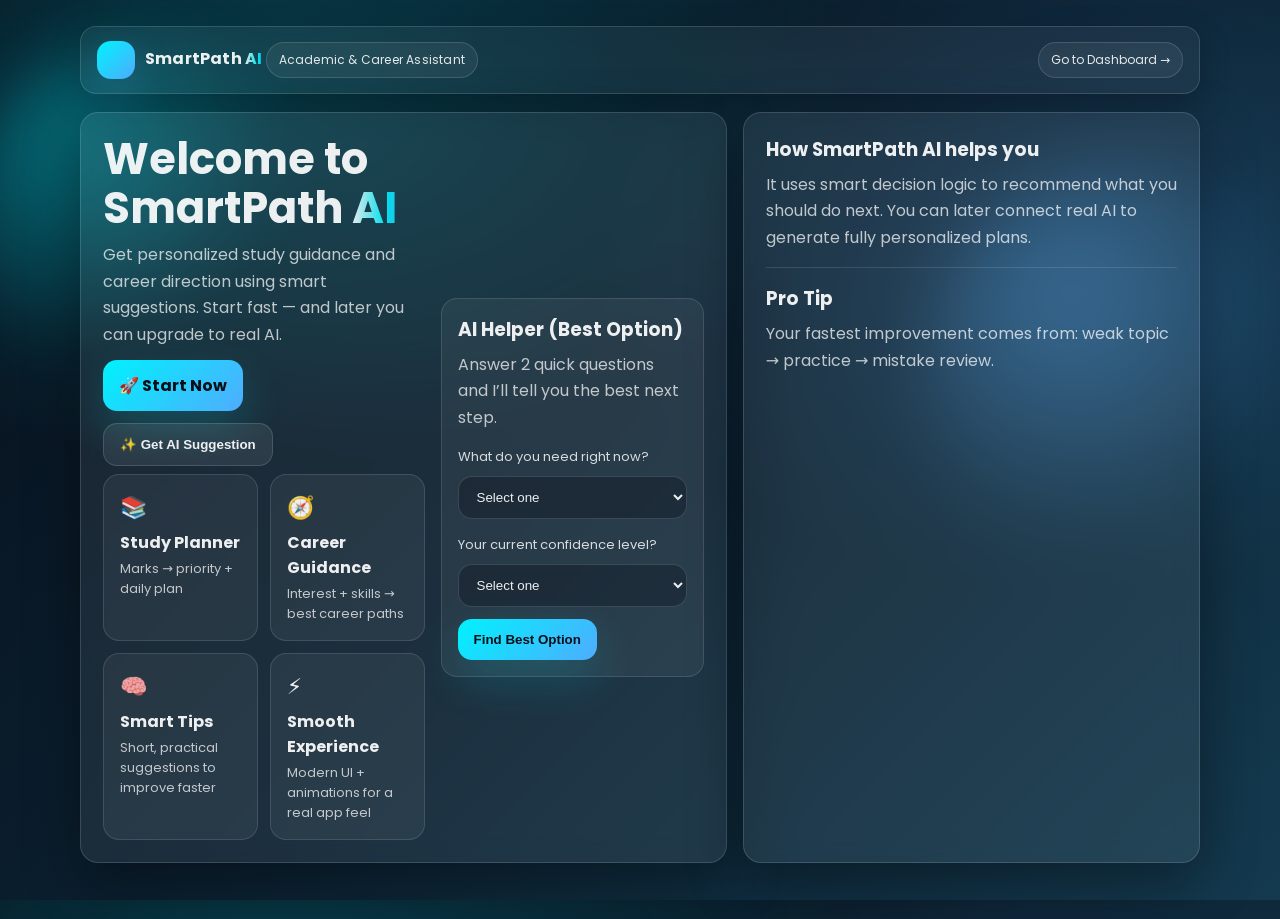
<file: index.html>
<!DOCTYPE html>
<html lang="en">
<head>
  <meta charset="UTF-8" />
  <meta name="viewport" content="width=device-width, initial-scale=1.0" />
  <title>SmartPath AI - Home</title>
  <link href="https://fonts.googleapis.com/css2?family=Poppins:wght@400;600;700&display=swap" rel="stylesheet">

  <style>
    :root{
      --bg1:#07101c;
      --bg2:#0b2030;
      --bg3:#143a4f;

      --card: rgba(255,255,255,0.07);
      --stroke: rgba(255,255,255,0.14);

      --text: rgba(255,255,255,0.92);
      --muted: rgba(255,255,255,0.72);

      --a1:#00f2fe;
      --a2:#4facfe;

      --shadow: 0 18px 55px rgba(0,0,0,0.38);
      --radius: 18px;
    }

    *{ box-sizing:border-box; }
    html, body { height:100%; }
    body{
      margin:0;
      font-family:'Poppins', system-ui, -apple-system, Segoe UI, Roboto, Arial, sans-serif;
      color: var(--text);
      background:
        radial-gradient(1100px 680px at 20% 10%, rgba(0,242,254,0.18), transparent 55%),
        radial-gradient(900px 620px at 85% 28%, rgba(79,172,254,0.16), transparent 55%),
        linear-gradient(135deg, var(--bg1), var(--bg2), var(--bg3));
      overflow-x:hidden;
    }

    .container{
      width: min(1120px, 92%);
      margin: 0 auto;
      padding: 26px 0 56px;
      position: relative;
    }

    /* Floating blobs */
    .blob{
      position:absolute;
      width: 360px; height: 360px;
      border-radius: 999px;
      filter: blur(30px);
      opacity: 0.35;
      z-index: 0;
      animation: float 7s ease-in-out infinite;
      pointer-events: none;
    }
    .blob.b1{
      left: -120px; top: 40px;
      background: radial-gradient(circle at 30% 30%, rgba(0,242,254,0.9), transparent 60%);
      animation-delay: 0s;
    }
    .blob.b2{
      right: -140px; top: 160px;
      width: 420px; height: 420px;
      background: radial-gradient(circle at 35% 35%, rgba(79,172,254,0.9), transparent 60%);
      animation-delay: 0.6s;
    }

    @keyframes float{
      0%{ transform: translate(0,0) scale(1); }
      50%{ transform: translate(14px,-18px) scale(1.03); }
      100%{ transform: translate(0,0) scale(1); }
    }

    .nav{
      position: relative;
      z-index: 1;
      display:flex;
      align-items:center;
      justify-content:space-between;
      gap:16px;
      padding: 14px 16px;
      border-radius: 16px;
      background: rgba(255,255,255,0.05);
      border: 1px solid var(--stroke);
      backdrop-filter: blur(12px);
      box-shadow: 0 10px 30px rgba(0,0,0,0.25);
      animation: fadeUp .45s ease both;
    }
    .brand{
      display:flex; align-items:center; gap:10px;
      font-weight: 700;
      letter-spacing: 0.2px;
    }
    .brand-badge{
      width: 38px; height: 38px;
      border-radius: 14px;
      background: linear-gradient(135deg, var(--a1), var(--a2));
      box-shadow: 0 16px 40px rgba(79,172,254,0.22);
    }
    .pill{
      display:inline-flex;
      align-items:center;
      gap:8px;
      padding: 8px 12px;
      border-radius: 999px;
      border: 1px solid rgba(255,255,255,0.14);
      background: rgba(255,255,255,0.06);
      color: rgba(255,255,255,0.88);
      font-size: 12px;
      text-decoration:none;
      transition: transform .18s ease, background .18s ease;
    }
    .pill:hover{ transform: translateY(-1px); background: rgba(255,255,255,0.09); }

    .grid{
      position: relative;
      z-index: 1;
      margin-top: 18px;
      display:grid;
      grid-template-columns: repeat(12, 1fr);
      gap: 16px;
    }
    .card{
      grid-column: span 12;
      background: var(--card);
      border: 1px solid var(--stroke);
      backdrop-filter: blur(12px);
      border-radius: var(--radius);
      box-shadow: var(--shadow);
      padding: 22px;
      animation: fadeUp .55s ease both;
    }

    @keyframes fadeUp{
      from{ opacity:0; transform: translateY(12px); }
      to{ opacity:1; transform: translateY(0); }
    }

    /* Hero layout */
    .hero{
      display:grid;
      grid-template-columns: 1fr;
      gap: 16px;
      align-items: center;
    }
    @media (min-width: 900px){
      .hero{ grid-template-columns: 1.1fr 0.9fr; }
      .span7{ grid-column: span 7; }
      .span5{ grid-column: span 5; }
      .span6{ grid-column: span 6; }
    }

    h1{
      margin: 0 0 10px;
      font-size: clamp(30px, 3.4vw, 46px);
      line-height: 1.12;
    }
    p{
      margin: 0 0 12px;
      color: var(--muted);
      line-height: 1.65;
    }

    /* Sliding title animation */
    .slide-in{
      display:inline-block;
      opacity:0;
      transform: translateX(-22px);
      animation: slideIn .75s ease forwards;
    }
    .slide-in.delay{ animation-delay: .15s; }
    @keyframes slideIn{
      to{ opacity:1; transform: translateX(0); }
    }

    /* Moving gradient highlight for “AI” */
    .shine{
      background: linear-gradient(90deg, rgba(255,255,255,0.9), rgba(0,242,254,0.9), rgba(79,172,254,0.9), rgba(255,255,255,0.9));
      background-size: 220% 100%;
      -webkit-background-clip: text;
      background-clip: text;
      color: transparent;
      animation: shine 3.8s ease-in-out infinite;
    }
    @keyframes shine{
      0%{ background-position: 0% 50%; }
      50%{ background-position: 100% 50%; }
      100%{ background-position: 0% 50%; }
    }

    /* Buttons */
    .row{ display:flex; gap: 12px; flex-wrap: wrap; margin-top: 10px; }
    .btn{
      appearance:none;
      border: none;
      cursor:pointer;
      padding: 13px 16px;
      border-radius: 14px;
      font-weight: 700;
      color:#071018;
      background: linear-gradient(135deg, var(--a1), var(--a2));
      box-shadow: 0 18px 45px rgba(0,242,254,0.18);
      transition: transform .18s ease, box-shadow .18s ease, filter .18s ease;
      position: relative;
      overflow:hidden;
      text-decoration:none;
      display:inline-flex;
      align-items:center;
      gap:10px;
    }
    /* shimmer sweep */
    .btn::before{
      content:"";
      position:absolute;
      top:0; left:-120%;
      width:120%;
      height:100%;
      background: linear-gradient(90deg, transparent, rgba(255,255,255,0.22), transparent);
      transform: skewX(-20deg);
      transition: left .6s ease;
    }
    .btn:hover{
      transform: translateY(-2px);
      filter: brightness(1.05);
      box-shadow: 0 26px 60px rgba(79,172,254,0.22);
    }
    .btn:hover::before{ left: 130%; }
    .btn:active{ transform: translateY(0); }

    .btn-ghost{
      background: rgba(255,255,255,0.08);
      color: rgba(255,255,255,0.92);
      border: 1px solid rgba(255,255,255,0.14);
      box-shadow: none;
    }
    .btn-ghost::before{ display:none; }
    .btn-ghost:hover{ background: rgba(255,255,255,0.12); }

    /* Feature cards */
    .feature-grid{
      display:grid;
      grid-template-columns: 1fr;
      gap: 12px;
      margin-top: 8px;
    }
    @media (min-width: 900px){
      .feature-grid{ grid-template-columns: repeat(2, 1fr); }
    }
    .feature{
      padding: 16px;
      border-radius: 16px;
      border: 1px solid rgba(255,255,255,0.12);
      background: rgba(255,255,255,0.06);
      transition: transform .2s ease, background .2s ease;
    }
    .feature:hover{ transform: translateY(-4px); background: rgba(255,255,255,0.09); }
    .feature .icon{ font-size: 22px; }
    .feature .t{ font-weight: 700; margin-top: 6px; }
    .feature .d{ font-size: 13px; color: var(--muted); margin-top: 4px; }

    /* AI helper box */
    .ai-box{
      padding: 16px;
      border-radius: 16px;
      border: 1px solid rgba(255,255,255,0.12);
      background: rgba(255,255,255,0.06);
    }
    label{ font-size: 13px; color: rgba(255,255,255,0.82); }
    select{
      width:100%;
      margin-top: 8px;
      padding: 12px 14px;
      border-radius: 14px;
      border: 1px solid rgba(255,255,255,0.14);
      background: rgba(10,16,26,0.35);
      color: var(--text);
      outline:none;
      transition: box-shadow .2s ease, border-color .2s ease;
    }
    select:focus{
      border-color: rgba(79,172,254,0.6);
      box-shadow: 0 0 0 4px rgba(79,172,254,0.18);
    }

    .best{
      margin-top: 14px;
      display:none;
      animation: pop .25s ease both;
    }
    @keyframes pop{
      from{ transform: scale(0.98); opacity: 0.75; }
      to{ transform: scale(1); opacity: 1; }
    }

    .hr{ height:1px; background: rgba(255,255,255,0.12); margin: 16px 0; }
    ul{ margin: 8px 0 0; padding-left: 18px; color: rgba(255,255,255,0.82); }
    li{ margin: 6px 0; }
  </style>
</head>

<body>
  <div class="container">
    <div class="blob b1"></div>
    <div class="blob b2"></div>

    <div class="nav">
      <div class="brand">
        <div class="brand-badge"></div>
        <div>
          SmartPath <span class="shine">AI</span>
          <div style="font-weight:400" class="pill">Academic & Career Assistant</div>
        </div>
      </div>
      <a class="pill" href="dashboard.html">Go to Dashboard →</a>
    </div>

    <div class="grid">
      <!-- HERO -->
      <div class="card span7">
        <div class="hero">
          <div>
            <h1>
              <span class="slide-in">Welcome to</span><br>
              <span class="slide-in delay">SmartPath <span class="shine">AI</span></span>
            </h1>
            <p>
              Get personalized study guidance and career direction using smart suggestions.
              Start fast — and later you can upgrade to real AI.
            </p>

            <div class="row">
              <a class="btn" href="dashboard.html">🚀 Start Now</a>
              <button class="btn btn-ghost" id="scrollToAI">✨ Get AI Suggestion</button>
            </div>

            <div class="feature-grid">
              <div class="feature">
                <div class="icon">📚</div>
                <div class="t">Study Planner</div>
                <div class="d">Marks → priority + daily plan</div>
              </div>
              <div class="feature">
                <div class="icon">🧭</div>
                <div class="t">Career Guidance</div>
                <div class="d">Interest + skills → best career paths</div>
              </div>
              <div class="feature">
                <div class="icon">🧠</div>
                <div class="t">Smart Tips</div>
                <div class="d">Short, practical suggestions to improve faster</div>
              </div>
              <div class="feature">
                <div class="icon">⚡</div>
                <div class="t">Smooth Experience</div>
                <div class="d">Modern UI + animations for a real app feel</div>
              </div>
            </div>
          </div>

          <div class="ai-box" id="aiHelper">
            <h3 style="margin:0 0 8px;">AI Helper (Best Option)</h3>
            <p style="margin:0 0 12px;">
              Answer 2 quick questions and I’ll tell you the best next step.
            </p>

            <div>
              <label>What do you need right now?</label>
              <select id="goal">
                <option value="" selected disabled>Select one</option>
                <option value="marks">I want to improve my marks</option>
                <option value="career">I’m confused about my career</option>
                <option value="both">Both study + career</option>
              </select>
            </div>

            <div style="margin-top:12px;">
              <label>Your current confidence level?</label>
              <select id="confidence">
                <option value="" selected disabled>Select one</option>
                <option value="low">Low (I’m struggling)</option>
                <option value="mid">Medium (okay but not best)</option>
                <option value="high">High (just need direction)</option>
              </select>
            </div>

            <div class="row" style="margin-top:12px;">
              <button class="btn" id="getBest">Find Best Option</button>
            </div>

            <div class="best" id="bestBox">
              <div class="hr"></div>
              <div class="pill" id="bestTag">✅ Best Option</div>
              <h3 id="bestTitle" style="margin-top:10px;">AI Study Planner</h3>
              <p id="bestText">Based on your answers, start with the Study Planner to fix weak areas quickly.</p>
              <ul id="bestList"></ul>
              <div class="row" style="margin-top:12px;">
                <a class="btn" id="bestLink" href="dashboard.html">Go to Dashboard →</a>
              </div>
            </div>

          </div>
        </div>
      </div>

      <!-- EXTRA CARD -->
      <div class="card span5">
        <h3 style="margin:0 0 8px;">How SmartPath AI helps you</h3>
        <p>
          It uses smart decision logic to recommend what you should do next.
          You can later connect real AI to generate fully personalized plans.
        </p>
        <div class="hr"></div>
        <h3 style="margin:0 0 8px;">Pro Tip</h3>
        <p style="margin:0;">
          Your fastest improvement comes from: weak topic → practice → mistake review.
        </p>
      </div>
    </div>
  </div>

<script>
  const scrollBtn = document.getElementById("scrollToAI");
  const aiHelper = document.getElementById("aiHelper");
  scrollBtn.addEventListener("click", () => {
    aiHelper.scrollIntoView({ behavior: "smooth", block: "center" });
  });

  const goal = document.getElementById("goal");
  const confidence = document.getElementById("confidence");
  const bestBox = document.getElementById("bestBox");
  const bestTitle = document.getElementById("bestTitle");
  const bestText = document.getElementById("bestText");
  const bestList = document.getElementById("bestList");
  const bestLink = document.getElementById("bestLink");

  function renderBest({title, text, items, link}){
    bestTitle.textContent = title;
    bestText.textContent = text;
    bestList.innerHTML = items.map(x => `<li>${x}</li>`).join("");
    bestLink.href = link;
    bestLink.textContent = link.includes("study_planner") ? "Open Study Planner →"
                      : link.includes("career_ai") ? "Open Career Guidance →"
                      : "Go to Dashboard →";
    bestBox.style.display = "block";
    bestBox.classList.remove("best");
    void bestBox.offsetWidth;
    bestBox.classList.add("best");
  }

  document.getElementById("getBest").addEventListener("click", (e) => {
    e.preventDefault();
    const g = goal.value;
    const c = confidence.value;

    if (!g || !c) {
      renderBest({
        title: "Select your answers first 🙂",
        text: "Choose your goal + confidence level, then click again.",
        items: ["This helps SmartPath AI pick the best option for you."],
        link: "dashboard.html"
      });
      return;
    }

    // Best-option logic
    if (g === "marks" || (g === "both" && c !== "high")) {
      renderBest({
        title: "Best Option: AI Study Planner",
        text: "Start with the Study Planner to improve marks faster by focusing on weak areas.",
        items: [
          "Enter subject + marks",
          "Follow daily time recommendation",
          "Practice questions + review mistakes weekly"
        ],
        link: "study_planner.html"
      });
      return;
    }

    if (g === "career" || (g === "both" && c === "high")) {
      renderBest({
        title: "Best Option: AI Career Guidance",
        text: "You’re ready for direction — use Career Guidance to get top career matches and a roadmap.",
        items: [
          "Enter interest, strong subject, and skills",
          "Get ranked career paths",
          "Follow the roadmap + skills to learn next"
        ],
        link: "career_ai.html"
      });
      return;
    }

    renderBest({
      title: "Best Option: Dashboard",
      text: "Explore both tools and decide which helps you most today.",
      items: ["Try Study Planner first, then Career Guidance."],
      link: "dashboard.html"
    });
  });
</script>
</body>
</html>
</file>
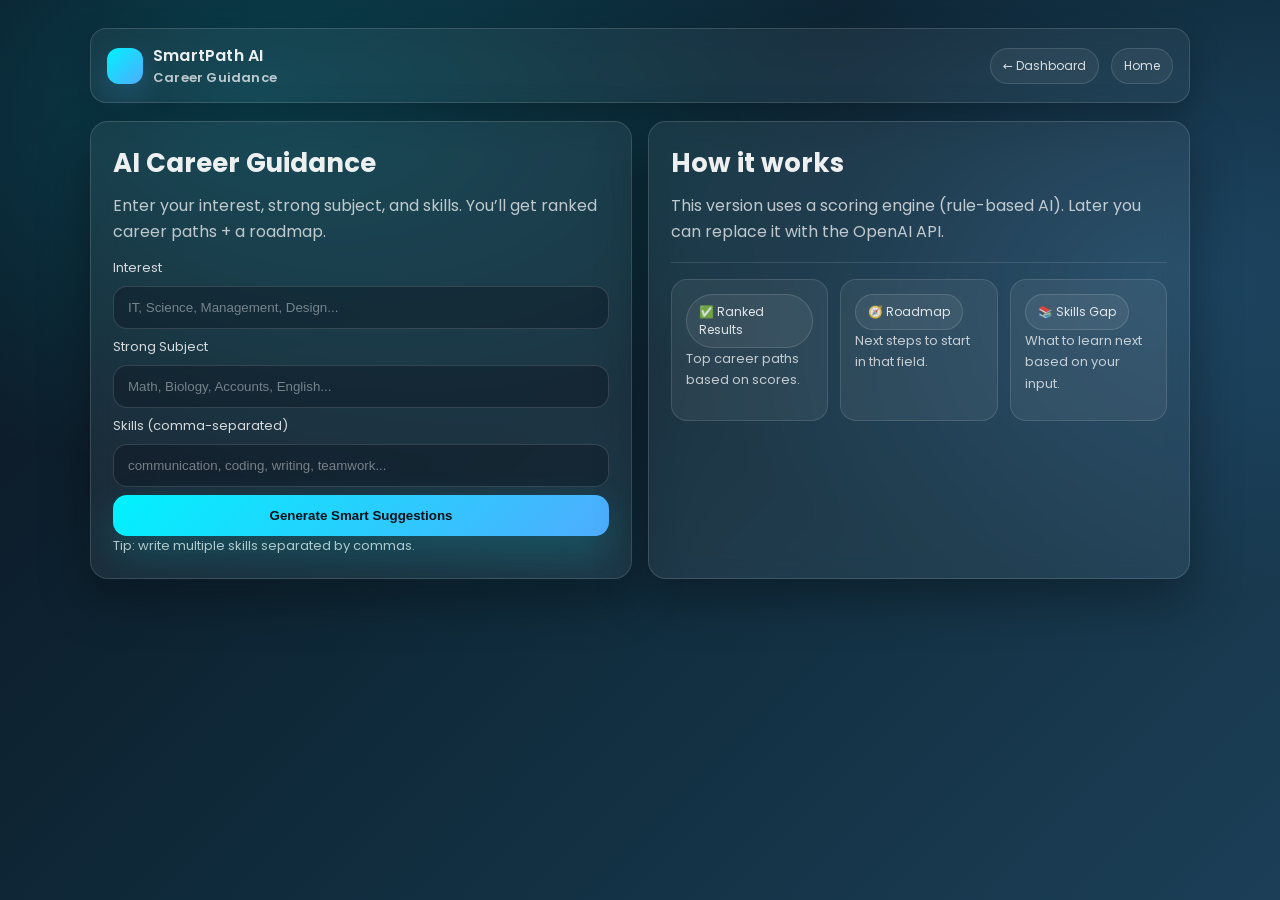
<file: career_ai.html>
<!DOCTYPE html>
<html lang="en">
<head>
  <meta charset="UTF-8" />
  <meta name="viewport" content="width=device-width, initial-scale=1.0" />
  <title>SmartPath AI - Career Guidance</title>
  <link rel="stylesheet" href="assets/css/style.css" />
  <link href="https://fonts.googleapis.com/css2?family=Poppins:wght@400;600&display=swap" rel="stylesheet">
</head>
<body>
  <div class="container">
    <div class="nav">
      <div class="brand">
        <div class="brand-badge"></div>
        <div>
          <div>SmartPath AI</div>
          <div class="small">Career Guidance</div>
        </div>
      </div>
      <div class="row">
        <a class="pill" href="dashboard.html">← Dashboard</a>
        <a class="pill" href="index.html">Home</a>
      </div>
    </div>

    <div class="grid">
      <div class="card span6">
        <h2>AI Career Guidance</h2>
        <p>Enter your interest, strong subject, and skills. You’ll get ranked career paths + a roadmap.</p>

        <form id="careerForm">
          <div class="field">
            <label>Interest</label>
            <input type="text" name="interest" placeholder="IT, Science, Management, Design..." required>
          </div>

          <div class="field">
            <label>Strong Subject</label>
            <input type="text" name="strength" placeholder="Math, Biology, Accounts, English..." required>
          </div>

          <div class="field">
            <label>Skills (comma-separated)</label>
            <input type="text" name="skill" placeholder="communication, coding, writing, teamwork..." required>
          </div>

          <div class="field">
            <button class="btn" type="submit">Generate Smart Suggestions</button>
          </div>

          <div class="small">Tip: write multiple skills separated by commas.</div>
        </form>
      </div>

      <div class="card span6">
        <h2>How it works</h2>
        <p>This version uses a scoring engine (rule-based AI). Later you can replace it with the OpenAI API.</p>
        <div class="hr"></div>
        <div class="kpi">
          <div>
            <div class="pill">✅ Ranked Results</div>
            <p class="small">Top career paths based on scores.</p>
          </div>
          <div>
            <div class="pill">🧭 Roadmap</div>
            <p class="small">Next steps to start in that field.</p>
          </div>
          <div>
            <div class="pill">📚 Skills Gap</div>
            <p class="small">What to learn next based on your input.</p>
          </div>
        </div>
      </div>

      <div id="careerResult" class="card result"></div>
    </div>
  </div>

<script>
  const normalize = (s) => (s || "").trim().toLowerCase();
  const splitSkills = (s) =>
    normalize(s)
      .split(",")
      .map(x => x.trim())
      .filter(Boolean);

  // Small keyword helpers
  const hasAny = (arr, keywords) => keywords.some(k => arr.includes(k));
  const containsAny = (text, keywords) => keywords.some(k => text.includes(k));

  function recommendCareers({interest, strength, skills}) {
    const I = normalize(interest);
    const S = normalize(strength);
    const K = skills.map(normalize);

    // Career library with scoring rules + roadmaps
    const careers = [
      {
        key: "software",
        title: "Software Developer",
        tags: ["it", "coding", "apps", "web"],
        base: 40,
        rules: [
          { when: () => containsAny(I, ["it","tech","computer","software","program"]), add: 35, why: "Strong match with your interest." },
          { when: () => containsAny(S, ["math","computer","physics","logic"]), add: 20, why: "Your strong subject supports problem-solving." },
          { when: () => hasAny(K, ["coding","programming","java","c","c++","javascript","python"]), add: 30, why: "You already have coding-related skills." },
          { when: () => hasAny(K, ["problem solving","logic","debugging"]), add: 15, why: "Great engineering mindset." }
        ],
        roadmap: [
          "Pick one track: Web (HTML/CSS/JS) or Backend (Java/Python) or Mobile.",
          "Build 2 small projects (calculator, to-do app, portfolio site).",
          "Learn Git + GitHub properly (push, pull, branches, PR).",
          "Apply for internships + contribute to open-source."
        ],
        roles: ["Frontend Developer", "Backend Developer", "Full-stack Developer"]
      },
      {
        key: "data",
        title: "Data Analyst",
        tags: ["data","it","analysis","stats"],
        base: 35,
        rules: [
          { when: () => containsAny(I, ["it","data","analytics","ai","ml","statistics"]), add: 30, why: "Matches interest in analytics/IT." },
          { when: () => containsAny(S, ["math","statistics","accounts","economics"]), add: 25, why: "Strong subject fits analytics work." },
          { when: () => hasAny(K, ["excel","power bi","tableau","sql","python"]), add: 35, why: "You already listed useful analytics tools." },
          { when: () => hasAny(K, ["critical thinking","communication","presentation"]), add: 15, why: "Analysts must explain insights clearly." }
        ],
        roadmap: [
          "Learn Excel well (formulas, pivot tables) + basics of statistics.",
          "Learn SQL (SELECT, JOIN, GROUP BY) + practice on datasets.",
          "Build 1 dashboard project (Power BI/Tableau) + 1 SQL project.",
          "Make a GitHub portfolio repo with your dashboards + reports."
        ],
        roles: ["Business/Data Analyst", "BI Analyst", "Reporting Analyst"]
      },
      {
        key: "ai",
        title: "AI / ML Engineer (Starter Path)",
        tags: ["ai","ml","it"],
        base: 25,
        rules: [
          { when: () => containsAny(I, ["ai","ml","machine learning","deep learning"]), add: 40, why: "Direct interest match." },
          { when: () => containsAny(S, ["math","statistics","physics"]), add: 25, why: "Math/stats are core for ML." },
          { when: () => hasAny(K, ["python","sql"]), add: 20, why: "Python + SQL are strong foundations." },
          { when: () => hasAny(K, ["problem solving","logic"]), add: 10, why: "Helps with ML experimentation." }
        ],
        roadmap: [
          "Learn Python fundamentals + NumPy/Pandas.",
          "Learn core ML concepts (regression, classification).",
          "Build 1 simple ML project (house price prediction / spam classifier).",
          "Share results on GitHub with a clean README and screenshots."
        ],
        roles: ["ML Intern", "Junior ML Engineer", "AI Developer"]
      },
      {
        key: "health",
        title: "Health / Biomedical Path",
        tags: ["science","biology","health"],
        base: 30,
        rules: [
          { when: () => containsAny(I, ["science","medical","health","biology"]), add: 35, why: "Strong match with your interest." },
          { when: () => containsAny(S, ["biology","chemistry","science"]), add: 30, why: "Your strong subject fits health science." },
          { when: () => hasAny(K, ["research","lab","observation"]), add: 15, why: "Helpful skills for biomedical work." }
        ],
        roadmap: [
          "Pick a target: medicine, lab tech, public health, research.",
          "Strengthen Biology + Chemistry basics with consistent practice.",
          "Do small research reading + summaries to build understanding.",
          "Seek internships/volunteer opportunities in labs/hospitals (if available)."
        ],
        roles: ["Lab Technician", "Research Assistant", "Public Health Assistant"]
      },
      {
        key: "business",
        title: "Business Analyst",
        tags: ["management","business","analysis"],
        base: 35,
        rules: [
          { when: () => containsAny(I, ["management","business","commerce","entrepreneur"]), add: 35, why: "Matches your interest area." },
          { when: () => containsAny(S, ["accounts","economics","math","management"]), add: 25, why: "Strong subject supports BA work." },
          { when: () => hasAny(K, ["communication","presentation","excel","research"]), add: 25, why: "BA needs communication + tools." }
        ],
        roadmap: [
          "Learn Excel + basic SQL (helps with reporting).",
          "Practice requirement writing + problem statements.",
          "Build 2 case studies (improve a process / analyze a small business).",
          "Create a portfolio deck + GitHub repo for case studies."
        ],
        roles: ["Business Analyst", "Product Analyst", "Operations Analyst"]
      },
      {
        key: "design",
        title: "UI/UX Designer",
        tags: ["design","creative","ui","ux"],
        base: 25,
        rules: [
          { when: () => containsAny(I, ["design","ui","ux","creative"]), add: 45, why: "Direct match with design interest." },
          { when: () => hasAny(K, ["figma","design","creativity","writing","communication"]), add: 30, why: "These skills support UX work." },
          { when: () => containsAny(S, ["english","psychology"]), add: 15, why: "Great for user understanding and communication." }
        ],
        roadmap: [
          "Learn Figma + basic UX principles (usability, hierarchy).",
          "Redesign 2 real apps (case studies with before/after).",
          "Create a portfolio (Behance / Notion / simple website).",
          "Collaborate with a developer to ship one small project."
        ],
        roles: ["UI Designer", "UX Designer", "Product Designer (Junior)"]
      }
    ];

    const scored = careers.map(c => {
      let score = c.base;
      const reasons = [];

      for (const r of c.rules) {
        if (r.when()) {
          score += r.add;
          reasons.push(`+${r.add}: ${r.why}`);
        }
      }

      // Skill gap suggestion (simple heuristic)
      const nextSkills = [];
      if (c.key === "software") {
        if (!hasAny(K, ["javascript"])) nextSkills.push("JavaScript");
        if (!hasAny(K, ["git"])) nextSkills.push("Git/GitHub");
        if (!hasAny(K, ["problem solving"])) nextSkills.push("Problem Solving");
      }
      if (c.key === "data") {
        if (!hasAny(K, ["sql"])) nextSkills.push("SQL");
        if (!hasAny(K, ["excel"])) nextSkills.push("Excel (Pivot/Charts)");
        if (!hasAny(K, ["power bi","tableau"])) nextSkills.push("Power BI / Tableau");
      }
      if (c.key === "ai") {
        if (!hasAny(K, ["python"])) nextSkills.push("Python");
        if (!containsAny(S, ["math","statistics"])) nextSkills.push("Statistics");
      }

      return { ...c, score, reasons, nextSkills };
    }).sort((a,b) => b.score - a.score);

    return scored.slice(0, 3); // top 3
  }

  function renderResult(top3, raw) {
    const [a,b,c] = top3;
    const pills = (arr) => arr.map(x => `<span class="pill">${x}</span>`).join(" ");

    return `
      <h2>Your Top Career Matches</h2>
      <p>Based on: <span class="pill">Interest: ${raw.interest}</span> <span class="pill">Strong Subject: ${raw.strength}</span> <span class="pill">Skills: ${raw.skill}</span></p>
      <div class="hr"></div>

      ${top3.map((x, idx) => `
        <div class="card" style="background: rgba(255,255,255,0.05); border: 1px solid rgba(255,255,255,0.12); box-shadow: none; margin: 14px 0;">
          <h3>${idx+1}) ${x.title} <span class="pill">Score: ${x.score}</span></h3>
          <div class="small">Related roles: ${x.roles.join(", ")}</div>

          <div class="hr"></div>
          <div class="row" style="margin-bottom:10px;">
            ${pills(x.tags)}
          </div>

          <p><strong>Why this fits you:</strong></p>
          <ul class="list">
            ${x.reasons.length ? x.reasons.map(r => `<li>${r}</li>`).join("") : `<li>General match based on your inputs.</li>`}
          </ul>

          <p style="margin-top:12px;"><strong>Roadmap (next steps):</strong></p>
          <ul class="list">
            ${x.roadmap.map(s => `<li>${s}</li>`).join("")}
          </ul>

          ${x.nextSkills.length ? `
            <p style="margin-top:12px;"><strong>Skills to learn next:</strong></p>
            <div class="row">${pills(x.nextSkills)}</div>
          ` : ``}
        </div>
      `).join("")}

      <div class="hr"></div>
      <p class="small">Want “real AI”? Replace the scoring engine with OpenAI API calls (I can give you the exact JS + backend setup).</p>
    `;
  }

  document.getElementById("careerForm").addEventListener("submit", function(e){
    e.preventDefault();
    const interest = this.interest.value;
    const strength = this.strength.value;
    const skill = this.skill.value;

    const skills = splitSkills(skill);
    const top3 = recommendCareers({interest, strength, skills});

    const resultDiv = document.getElementById("careerResult");
    resultDiv.style.display = "block";
    resultDiv.innerHTML = renderResult(top3, {interest, strength, skill});

    // Smooth scroll into result
    resultDiv.scrollIntoView({ behavior: "smooth", block: "start" });
  });
</script>
</body>
</html>
</file>
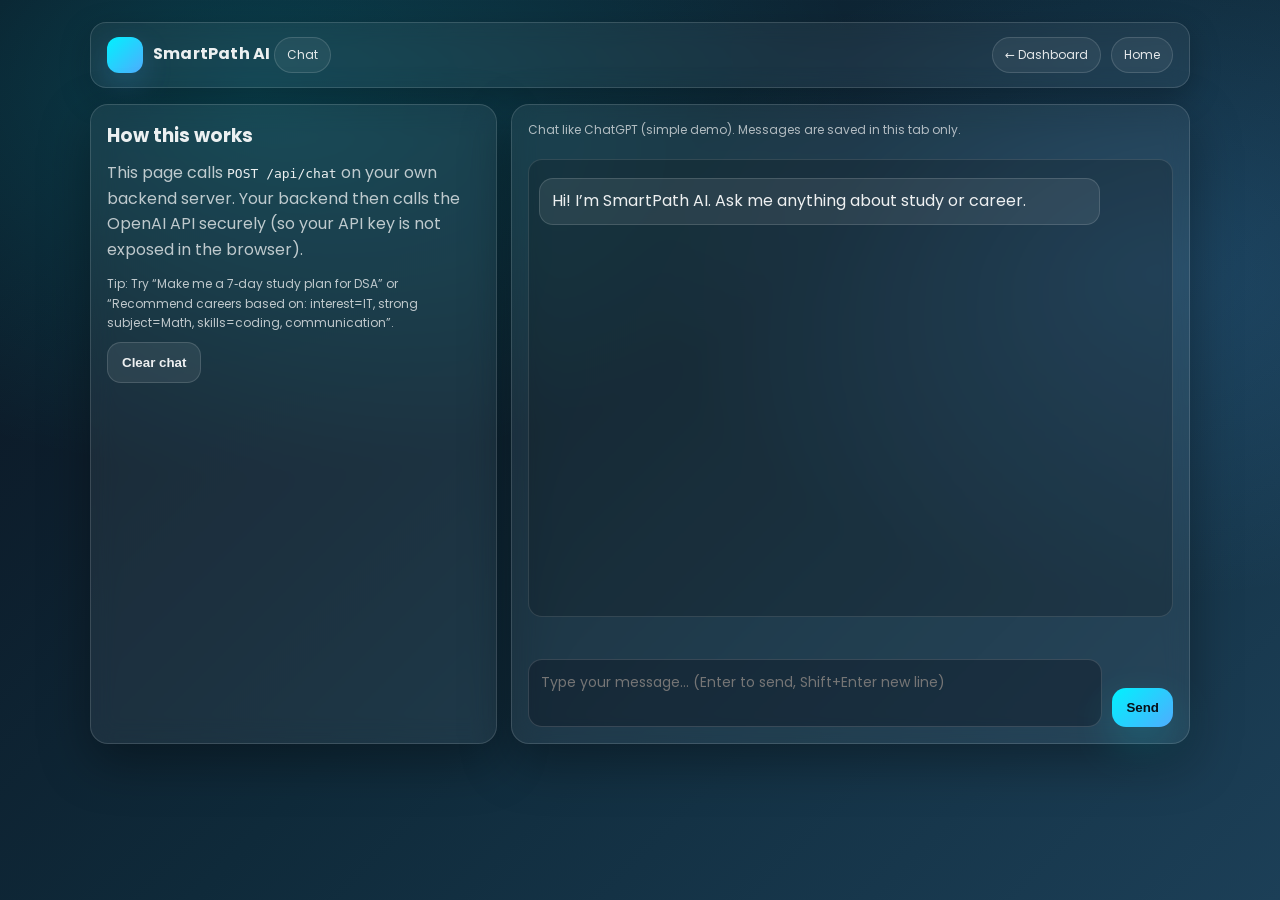
<file: chat.html>
<!DOCTYPE html>
<html lang="en">
<head>
  <meta charset="UTF-8" />
  <meta name="viewport" content="width=device-width, initial-scale=1.0" />
  <title>SmartPath AI - Chat</title>
  <link href="https://fonts.googleapis.com/css2?family=Poppins:wght@400;600;700&display=swap" rel="stylesheet">
  <style>
    :root{
      --bg1:#0b1320;
      --bg2:#0f2a3a;
      --bg3:#1c3f57;
      --card: rgba(255,255,255,0.06);
      --stroke: rgba(255,255,255,0.14);
      --text: rgba(255,255,255,0.92);
      --muted: rgba(255,255,255,0.72);
      --accent1:#00f2fe;
      --accent2:#4facfe;
      --shadow: 0 18px 50px rgba(0,0,0,0.35);
      --radius: 18px;
    }
    *{ box-sizing: border-box; }
    html,body{ height:100%; }
    body{
      margin:0;
      font-family:'Poppins', system-ui, -apple-system, Segoe UI, Roboto, Arial, sans-serif;
      color: var(--text);
      background:
        radial-gradient(1100px 700px at 20% 10%, rgba(0,242,254,0.18), transparent 55%),
        radial-gradient(900px 600px at 90% 30%, rgba(79,172,254,0.16), transparent 55%),
        linear-gradient(135deg, var(--bg1), var(--bg2), var(--bg3));
      overflow-x:hidden;
      display:flex;
      justify-content:center;
      padding: 22px;
    }
    .container{ width: min(1100px, 100%); }
    .nav{
      display:flex;
      align-items:center;
      justify-content:space-between;
      gap:16px;
      margin-bottom: 16px;
      padding: 14px 16px;
      border-radius: 16px;
      background: rgba(255,255,255,0.05);
      border: 1px solid var(--stroke);
      backdrop-filter: blur(10px);
      box-shadow: 0 10px 30px rgba(0,0,0,0.25);
    }
    .brand{
      display:flex; align-items:center; gap:10px;
      font-weight: 700;
      letter-spacing: 0.2px;
    }
    .brand-badge{
      width: 36px; height: 36px;
      border-radius: 12px;
      background: linear-gradient(135deg, var(--accent1), var(--accent2));
      box-shadow: 0 12px 30px rgba(79,172,254,0.22);
    }
    .pill{
      display:inline-flex;
      align-items:center;
      gap:8px;
      padding: 8px 12px;
      border-radius: 999px;
      border: 1px solid rgba(255,255,255,0.14);
      background: rgba(255,255,255,0.06);
      color: rgba(255,255,255,0.88);
      font-size: 12px;
      text-decoration:none;
      transition: transform .18s ease, background .18s ease;
      white-space: nowrap;
    }
    .pill:hover{ transform: translateY(-1px); background: rgba(255,255,255,0.09); }
    .card{
      background: var(--card);
      border: 1px solid var(--stroke);
      border-radius: var(--radius);
      box-shadow: var(--shadow);
      backdrop-filter: blur(12px);
      padding: 16px;
    }
    .layout{ display:grid; grid-template-columns: 1fr; gap: 14px; }
    @media (min-width: 920px){ .layout{ grid-template-columns: 0.75fr 1.25fr; } }
    .help p{ margin: 0 0 10px; color: var(--muted); line-height: 1.6; }
    .help code{ color: rgba(255,255,255,0.92); }
    .chatWrap{ display:flex; flex-direction:column; height: min(72vh, 640px); gap: 12px; }
    .messages{
      flex:1; overflow:auto; padding: 10px;
      border-radius: 14px; border: 1px solid rgba(255,255,255,0.12);
      background: rgba(0,0,0,0.18);
    }
    .msg{
      max-width: 90%;
      padding: 10px 12px;
      border-radius: 14px;
      margin: 8px 0;
      line-height: 1.55;
      white-space: pre-wrap;
      word-wrap: break-word;
    }
    .msg.user{ margin-left:auto; background: rgba(79,172,254,0.18); border: 1px solid rgba(79,172,254,0.28); }
    .msg.ai{ margin-right:auto; background: rgba(255,255,255,0.08); border: 1px solid rgba(255,255,255,0.14); }
    .meta{ font-size: 12px; color: rgba(255,255,255,0.66); margin: 0 0 8px; }
    .composer{ display:flex; gap: 10px; align-items:flex-end; }
    textarea{
      flex:1; resize:none; min-height: 44px; max-height: 140px;
      padding: 12px 12px; border-radius: 14px;
      border: 1px solid rgba(255,255,255,0.14);
      outline:none; background: rgba(10,16,26,0.35);
      color: var(--text);
      transition: border-color .2s ease, box-shadow .2s ease, background .2s ease;
      font-family: inherit; font-size: 14px;
    }
    textarea:focus{
      border-color: rgba(79,172,254,0.6);
      box-shadow: 0 0 0 4px rgba(79,172,254,0.18);
      background: rgba(10,16,26,0.5);
    }
    .btn{
      appearance:none; border: none;
      padding: 12px 14px; border-radius: 14px;
      font-weight: 700; cursor:pointer;
      color: #071018;
      background: linear-gradient(135deg, var(--accent1), var(--accent2));
      box-shadow: 0 16px 40px rgba(0,242,254,0.18);
      transition: transform .18s ease, box-shadow .18s ease, filter .18s ease;
      white-space: nowrap;
    }
    .btn:hover{ transform: translateY(-2px); filter: brightness(1.05); box-shadow: 0 22px 55px rgba(79,172,254,0.22); }
    .btn:active{ transform: translateY(0); }
    .btnGhost{
      background: rgba(255,255,255,0.08);
      color: rgba(255,255,255,0.92);
      border: 1px solid rgba(255,255,255,0.14);
      box-shadow: none;
    }
    .status{ font-size: 12px; color: rgba(255,255,255,0.72); min-height: 18px; }
  </style>
</head>
<body>
  <div class="container">
    <div class="nav">
      <div class="brand">
        <div class="brand-badge"></div>
        <div>
          SmartPath AI
          <div style="font-weight:400" class="pill">Chat</div>
        </div>
      </div>
      <div style="display:flex; gap:10px; flex-wrap:wrap;">
        <a class="pill" href="dashboard.html">← Dashboard</a>
        <a class="pill" href="index.html">Home</a>
      </div>
    </div>

    <div class="layout">
      <div class="card help">
        <h3 style="margin:0 0 10px;">How this works</h3>
        <p>
          This page calls <code>POST /api/chat</code> on your own backend server.
          Your backend then calls the OpenAI API securely (so your API key is not exposed in the browser).
        </p>
        <p class="meta" style="margin-top:12px;">
          Tip: Try “Make me a 7‑day study plan for DSA” or “Recommend careers based on: interest=IT, strong subject=Math, skills=coding, communication”.
        </p>
        <button class="btn btnGhost" id="clearBtn" type="button">Clear chat</button>
      </div>

      <div class="card chatWrap">
        <div class="meta">Chat like ChatGPT (simple demo). Messages are saved in this tab only.</div>
        <div class="messages" id="messages"></div>

        <div class="status" id="status"></div>

        <div class="composer">
          <textarea id="input" placeholder="Type your message... (Enter to send, Shift+Enter new line)"></textarea>
          <button class="btn" id="sendBtn" type="button">Send</button>
        </div>
      </div>
    </div>
  </div>

<script>
  const messagesEl = document.getElementById("messages");
  const inputEl = document.getElementById("input");
  const sendBtn = document.getElementById("sendBtn");
  const statusEl = document.getElementById("status");
  const clearBtn = document.getElementById("clearBtn");

  // Conversation in memory (kept for the request)
  const history = [
    { role: "system", content: "You are SmartPath AI, a helpful assistant for study planning and career guidance." }
  ];

  function addMsg(role, text){
    const div = document.createElement("div");
    div.className = "msg " + (role === "user" ? "user" : "ai");
    div.textContent = text;
    messagesEl.appendChild(div);
    messagesEl.scrollTop = messagesEl.scrollHeight;
  }

  function setStatus(t){ statusEl.textContent = t || ""; }

  async function send(){
    const text = inputEl.value.trim();
    if (!text) return;

    inputEl.value = "";
    addMsg("user", text);
    history.push({ role: "user", content: text });

    setStatus("Thinking...");
    sendBtn.disabled = true;

    try{
      const res = await fetch("/api/chat", {
        method: "POST",
        headers: { "Content-Type": "application/json" },
        body: JSON.stringify({ messages: history })
      });

      if (!res.ok){
        const errText = await res.text();
        throw new Error(errText || ("HTTP " + res.status));
      }

      const data = await res.json();
      const reply = (data && data.reply) ? String(data.reply) : "No reply returned.";

      addMsg("assistant", reply);
      history.push({ role: "assistant", content: reply });
      setStatus("");
    }catch(err){
      console.error(err);
      setStatus("Error: " + (err && err.message ? err.message : String(err)));
      addMsg("assistant", "Sorry — I couldn't reach the server. Make sure your backend is running and /api/chat works.");
    }finally{
      sendBtn.disabled = false;
      inputEl.focus();
    }
  }

  sendBtn.addEventListener("click", send);

  inputEl.addEventListener("keydown", (e) => {
    if (e.key === "Enter" && !e.shiftKey){
      e.preventDefault();
      send();
    }
  });

  clearBtn.addEventListener("click", () => {
    messagesEl.innerHTML = "";
    history.splice(1); // keep system
    setStatus("");
    inputEl.focus();
  });

  // Starter message
  addMsg("assistant", "Hi! I’m SmartPath AI. Ask me anything about study or career.");
</script>
</body>
</html>
</file>
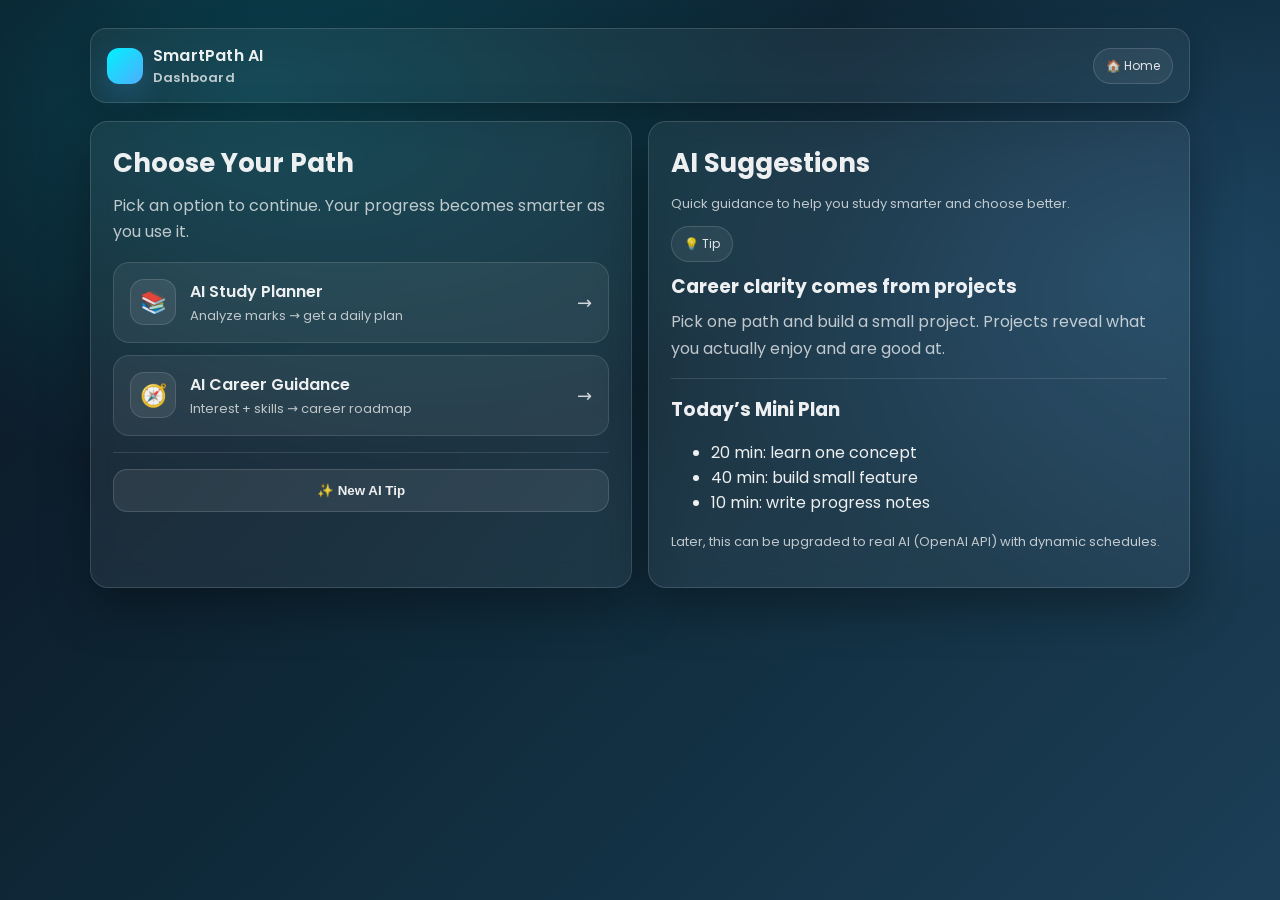
<file: dashboard.html>
<!DOCTYPE html>
<html lang="en">
<head>
  <meta charset="UTF-8">
  <meta name="viewport" content="width=device-width, initial-scale=1.0">
  <title>SmartPath AI - Dashboard</title>
  <link href="https://fonts.googleapis.com/css2?family=Poppins:wght@400;600&display=swap" rel="stylesheet">

  <style>
    :root{
      --bg1:#0b1320;
      --bg2:#0f2a3a;
      --bg3:#1c3f57;

      --card: rgba(255,255,255,0.06);
      --card2: rgba(255,255,255,0.09);
      --stroke: rgba(255,255,255,0.14);

      --text: rgba(255,255,255,0.92);
      --muted: rgba(255,255,255,0.72);

      --accent1:#00f2fe;
      --accent2:#4facfe;

      --shadow: 0 18px 50px rgba(0,0,0,0.35);
    }

    *{ box-sizing: border-box; }
    html, body{ height: 100%; }

    body{
      margin:0;
      font-family:'Poppins', system-ui, -apple-system, Segoe UI, Roboto, Arial, sans-serif;
      color: var(--text);
      background:
        radial-gradient(1100px 700px at 20% 10%, rgba(0,242,254,0.18), transparent 55%),
        radial-gradient(900px 600px at 90% 30%, rgba(79,172,254,0.16), transparent 55%),
        linear-gradient(135deg, var(--bg1), var(--bg2), var(--bg3));
      overflow-x:hidden;
    }

    .container{
      width: min(1100px, 92%);
      margin: 0 auto;
      padding: 28px 0 56px;
    }

    .nav{
      display:flex;
      align-items:center;
      justify-content:space-between;
      gap:16px;
      margin-bottom: 18px;
      padding: 14px 16px;
      border-radius: 16px;
      background: rgba(255,255,255,0.05);
      border: 1px solid var(--stroke);
      backdrop-filter: blur(10px);
      box-shadow: 0 10px 30px rgba(0,0,0,0.25);
      animation: fadeUp .35s ease both;
    }

    .brand{
      display:flex; align-items:center; gap:10px;
      font-weight: 600;
      letter-spacing: 0.2px;
    }
    .brand-badge{
      width: 36px; height: 36px;
      border-radius: 12px;
      background: linear-gradient(135deg, var(--accent1), var(--accent2));
      box-shadow: 0 12px 30px rgba(79,172,254,0.22);
    }
    .small{ font-size: 13px; color: var(--muted); }

    .pill{
      display:inline-flex;
      align-items:center;
      gap:8px;
      padding: 8px 12px;
      border-radius: 999px;
      border: 1px solid rgba(255,255,255,0.14);
      background: rgba(255,255,255,0.06);
      color: rgba(255,255,255,0.86);
      font-size: 12px;
      text-decoration:none;
      transition: transform .18s ease, background .18s ease;
    }
    .pill:hover{ transform: translateY(-1px); background: rgba(255,255,255,0.09); }

    .grid{
      display:grid;
      grid-template-columns: repeat(12, 1fr);
      gap: 16px;
    }

    .card{
      grid-column: span 12;
      background: var(--card);
      border: 1px solid var(--stroke);
      backdrop-filter: blur(12px);
      padding: 22px;
      border-radius: 18px;
      box-shadow: var(--shadow);
      transition: transform .25s ease, box-shadow .25s ease, background .25s ease, border-color .25s ease;
      animation: fadeUp .35s ease both;
    }

    h2{ margin:0 0 10px; font-size: clamp(20px, 2.2vw, 26px); }
    h3{ margin:0 0 8px; }
    p{ margin: 0 0 12px; color: var(--muted); line-height: 1.65; }
    .hr{ height:1px; background: rgba(255,255,255,0.12); margin: 16px 0; }

    .span6{ grid-column: span 12; }
    @media (min-width: 820px){ .span6{ grid-column: span 6; } }

    /* Dashboard buttons */
    .dash-actions{
      display:flex;
      flex-direction: column;
      gap: 12px;
      margin-top: 16px;
    }

    .dash-btn{
      display:flex;
      align-items:center;
      gap:14px;
      padding:16px;
      border-radius:16px;
      text-decoration:none;
      color: rgba(255,255,255,0.92);
      background: rgba(255,255,255,0.06);
      border: 1px solid rgba(255,255,255,0.12);
      transition: transform .2s ease, box-shadow .2s ease, background .2s ease;
      position: relative;
      overflow:hidden;
    }

    /* Shine effect */
    .dash-btn::before{
      content:"";
      position:absolute;
      top:0; left:-120%;
      width:120%;
      height:100%;
      background: linear-gradient(90deg, transparent, rgba(255,255,255,0.18), transparent);
      transform: skewX(-20deg);
      transition: left .6s ease;
    }

    .dash-btn:hover{
      transform: translateY(-4px);
      background: rgba(255,255,255,0.09);
      box-shadow: 0 18px 45px rgba(0,0,0,0.35);
    }
    .dash-btn:hover::before{ left:130%; }

    .dash-icon{
      width:46px;
      height:46px;
      border-radius:14px;
      display:grid;
      place-items:center;
      font-size:22px;
      background: rgba(255,255,255,0.08);
      border: 1px solid rgba(255,255,255,0.12);
    }

    .dash-title{ font-weight:600; font-size: 16px; }
    .dash-sub{ font-size:13px; color: rgba(255,255,255,0.70); margin-top:2px; }

    .dash-arrow{
      margin-left:auto;
      font-size:18px;
      opacity:0.85;
      transition: transform .2s ease;
    }
    .dash-btn:hover .dash-arrow{ transform: translateX(4px); }

    /* Button */
    .btn{
      width:100%;
      padding: 13px 16px;
      border-radius: 14px;
      font-weight: 600;
      cursor:pointer;
      border: none;
      color:#071018;
      background: linear-gradient(135deg, var(--accent1), var(--accent2));
      box-shadow: 0 16px 40px rgba(0,242,254,0.18);
      transition: transform .18s ease, box-shadow .18s ease, filter .18s ease;
    }
    .btn:hover{
      transform: translateY(-2px);
      filter: brightness(1.05);
      box-shadow: 0 22px 55px rgba(79,172,254,0.22);
    }
    .btn:active{ transform: translateY(0); }

    .btn-ghost{
      background: rgba(255,255,255,0.08);
      color: rgba(255,255,255,0.92);
      border: 1px solid rgba(255,255,255,0.14);
      box-shadow: none;
    }
    .btn-ghost:hover{ background: rgba(255,255,255,0.12); }

    /* AI Tip animation */
    .ai-tip.pop{ animation: pop .25s ease; }
    @keyframes pop{ from{ transform: scale(0.98); opacity: 0.75; } to{ transform: scale(1); opacity: 1; } }

    @keyframes fadeUp{ from{ opacity:0; transform: translateY(10px);} to{ opacity:1; transform: translateY(0);} }
  </style>
</head>

<body>
  <div class="container">

    <!-- Top Nav -->
    <div class="nav">
      <div class="brand">
        <div class="brand-badge"></div>
        <div>
          <div>SmartPath AI</div>
          <div class="small">Dashboard</div>
        </div>
      </div>
      <a class="pill" href="index.html">🏠 Home</a>
    </div>

    <div class="grid">
      <!-- Left -->
      <div class="card span6">
        <h2>Choose Your Path</h2>
        <p>Pick an option to continue. Your progress becomes smarter as you use it.</p>

        <div class="dash-actions">
          <a class="dash-btn" href="study_planner.html">
            <div class="dash-icon">📚</div>
            <div>
              <div class="dash-title">AI Study Planner</div>
              <div class="dash-sub">Analyze marks → get a daily plan</div>
            </div>
            <div class="dash-arrow">→</div>
          </a>

          <a class="dash-btn" href="career_ai.html">
            <div class="dash-icon">🧭</div>
            <div>
              <div class="dash-title">AI Career Guidance</div>
              <div class="dash-sub">Interest + skills → career roadmap</div>
            </div>
            <div class="dash-arrow">→</div>
          </a>
        </div>

        <div class="hr"></div>

        <button class="btn btn-ghost" id="shuffleTip">✨ New AI Tip</button>
      </div>

      <!-- Right -->
      <div class="card span6">
        <h2>AI Suggestions</h2>
        <p class="small">Quick guidance to help you study smarter and choose better.</p>

        <div class="ai-tip" id="aiTipBox">
          <div class="pill">💡 Tip</div>
          <h3 id="tipTitle" style="margin-top:10px;">Start with your weakest topic</h3>
          <p id="tipText">Spend 20 minutes fixing weak concepts before solving questions. This improves marks faster.</p>
        </div>

        <div class="hr"></div>

        <h3>Today’s Mini Plan</h3>
        <ul id="miniPlan">
          <li>30 min: revise one weak chapter</li>
          <li>30 min: practice 10 questions</li>
          <li>10 min: note mistakes</li>
        </ul>

        <p class="small" style="margin-top:12px;">Later, this can be upgraded to real AI (OpenAI API) with dynamic schedules.</p>
      </div>
    </div>
  </div>

  <script>
    const tips = [
      {
        title: "Start with your weakest topic",
        text: "Spend 20 minutes fixing weak concepts before solving questions. This improves marks faster.",
        plan: ["30 min: revise one weak chapter", "30 min: practice 10 questions", "10 min: note mistakes"]
      },
      {
        title: "Use active recall",
        text: "After studying, close notes and explain the topic in your own words. If you can’t, revise again.",
        plan: ["20 min: study concept", "15 min: explain without notes", "25 min: practice questions"]
      },
      {
        title: "Consistency beats long hours",
        text: "1 hour daily beats 6 hours one day. Make a small daily target and stick to it.",
        plan: ["25 min: topic A", "25 min: questions", "10 min: quick revision"]
      },
      {
        title: "Career clarity comes from projects",
        text: "Pick one path and build a small project. Projects reveal what you actually enjoy and are good at.",
        plan: ["20 min: learn one concept", "40 min: build small feature", "10 min: write progress notes"]
      },
      {
        title: "Fix mistakes = faster improvement",
        text: "Your ‘mistake notebook’ is your shortcut. Write why you got it wrong and how to solve it next time.",
        plan: ["15 min: review mistakes", "30 min: retry incorrect questions", "15 min: revise related concept"]
      }
    ];

    function setTip(tip){
      document.getElementById("tipTitle").textContent = tip.title;
      document.getElementById("tipText").textContent = tip.text;
      const ul = document.getElementById("miniPlan");
      ul.innerHTML = tip.plan.map(x => `<li>${x}</li>`).join("");
    }

    // Load random tip
    setTip(tips[Math.floor(Math.random() * tips.length)]);

    document.getElementById("shuffleTip").addEventListener("click", () => {
      const tip = tips[Math.floor(Math.random() * tips.length)];
      const box = document.getElementById("aiTipBox");
      box.classList.remove("pop");
      void box.offsetWidth; // restart animation
      box.classList.add("pop");
      setTip(tip);
    });
  </script>
</body>
</html>
</file>
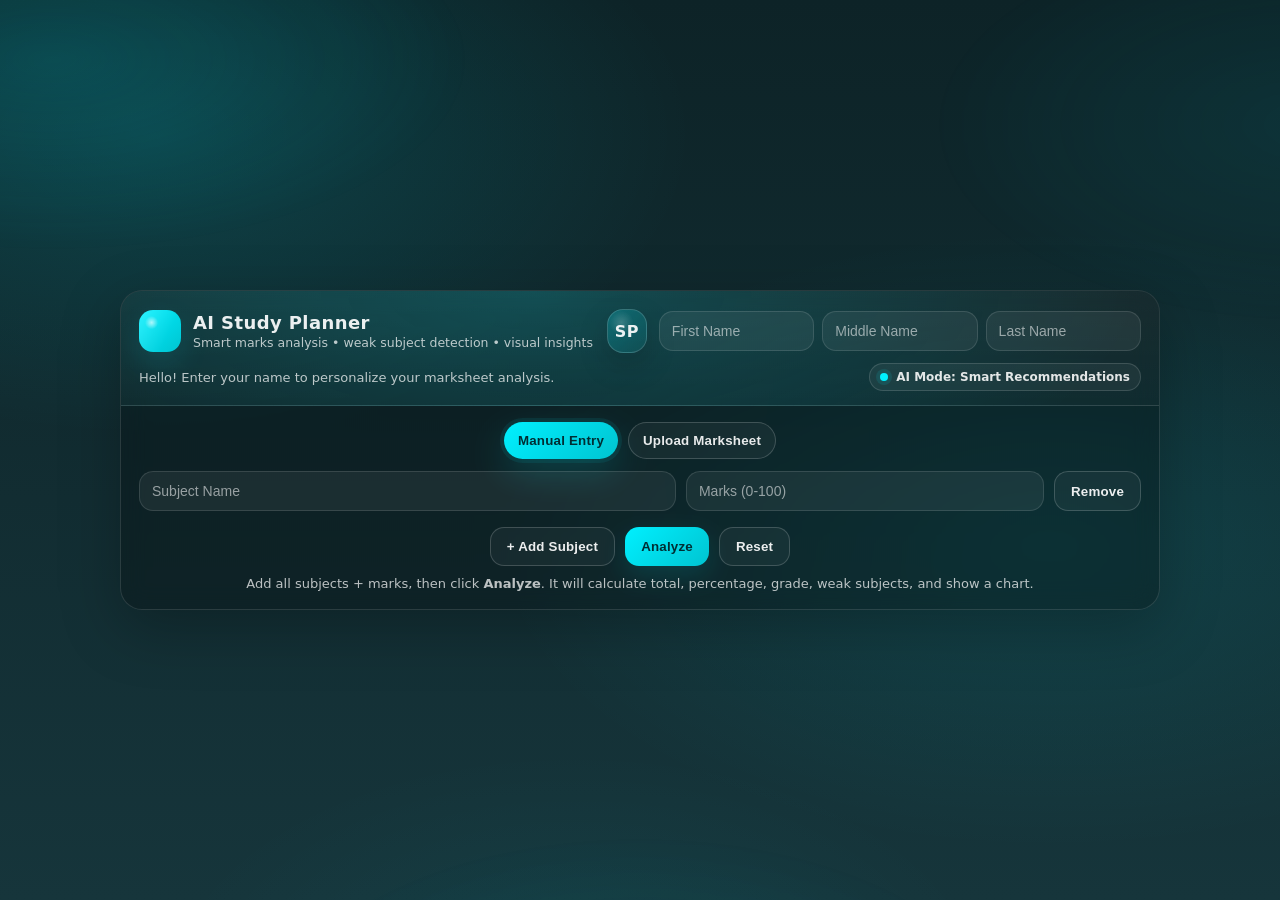
<file: study_planner.html>
<!DOCTYPE html>
<html lang="en">
<head>
  <meta charset="UTF-8" />
  <meta name="viewport" content="width=device-width, initial-scale=1.0" />
  <title>SmartPath AI - Study Planner</title>

  <style>
    :root{
      --bg0:#0d2327;
      --bg1:#16353b;
      --card: rgba(0,0,0,0.26);
      --card2: rgba(255,255,255,0.045);
      --border: rgba(255,255,255,0.12);
      --border2: rgba(255,255,255,0.18);
      --text: rgba(255,255,255,0.92);
      --muted: rgba(255,255,255,0.72);
      --accent: #00f0ff;
      --accentSoft: rgba(0,240,255,0.18);
      --accentSoft2: rgba(0,240,255,0.10);
      --shadow: 0 18px 60px rgba(0,0,0,0.25);
      --danger: rgba(255, 99, 132, 0.22);
      --warn: rgba(255, 206, 86, 0.22);
      --ok: rgba(75, 192, 192, 0.22);
    }
    *{ box-sizing:border-box; }
    html,body{ height:100%; }

    body{
      margin:0;
      font-family: system-ui, -apple-system, Segoe UI, Roboto, Arial, sans-serif;
      color: var(--text);
      background:
        radial-gradient(900px 500px at 12% 15%, rgba(0,240,255,0.14), transparent 60%),
        radial-gradient(900px 500px at 82% 60%, rgba(0,240,255,0.10), transparent 62%),
        radial-gradient(700px 400px at 45% 110%, rgba(0,240,255,0.06), transparent 60%),
        linear-gradient(180deg, var(--bg0), var(--bg1));
      display:flex;
      align-items:center;
      justify-content:center;
      padding: 24px;
      overflow-x:hidden;
    }

    /* Ambient moving glow */
    body::before{
      content:"";
      position:fixed;
      inset:-200px;
      pointer-events:none;
      background:
        radial-gradient(700px 320px at 15% 20%, rgba(0,240,255,0.12), transparent 62%),
        radial-gradient(650px 340px at 90% 25%, rgba(0,240,255,0.08), transparent 62%),
        radial-gradient(600px 320px at 50% 95%, rgba(0,240,255,0.06), transparent 68%);
      filter: blur(2px);
      opacity:.9;
      animation: floatBg 12s ease-in-out infinite;
      z-index:-1;
    }
    @keyframes floatBg{
      0%,100%{ transform: translate3d(0,0,0) scale(1); }
      50%{ transform: translate3d(-16px, 10px, 0) scale(1.02); }
    }

    .container{ width:min(1040px, 100%); }

    .shell{
      background: var(--card);
      border: 1px solid var(--border);
      border-radius: 22px;
      box-shadow: var(--shadow);
      backdrop-filter: blur(12px);
      overflow:hidden;
      animation: enter 650ms cubic-bezier(.2,.9,.2,1) both;
    }
    @keyframes enter{
      from{ opacity:0; transform: translateY(10px); }
      to{ opacity:1; transform: translateY(0); }
    }

    /* Header */
    .hero{
      position:relative;
      padding: 18px 18px 14px;
      background:
        radial-gradient(1000px 400px at 40% 0%, rgba(0,240,255,0.18), transparent 60%),
        linear-gradient(180deg, rgba(255,255,255,0.05), rgba(255,255,255,0.02));
      border-bottom: 1px solid rgba(255,255,255,0.10);
    }
    .heroTop{
      display:flex;
      align-items:center;
      gap: 14px;
      justify-content: space-between;
      flex-wrap: wrap;
    }
    .brand{
      display:flex;
      align-items:center;
      gap: 12px;
      min-width: 260px;
    }
    .logoMark{
      width: 42px;
      height: 42px;
      border-radius: 14px;
      background:
        radial-gradient(12px 12px at 30% 30%, rgba(255,255,255,0.65), transparent 55%),
        linear-gradient(135deg, #00f0ff, #00c4d1);
      box-shadow: 0 12px 30px rgba(0,240,255,0.12);
      position:relative;
      overflow:hidden;
    }
    .logoMark::after{
      content:"";
      position:absolute;
      inset:-60%;
      background: linear-gradient(90deg, transparent, rgba(255,255,255,0.22), transparent);
      transform: rotate(25deg) translateX(-40%);
      animation: sheen 2.8s ease-in-out infinite;
    }
    @keyframes sheen{
      0%,100%{ transform: rotate(25deg) translateX(-60%); opacity:.7; }
      50%{ transform: rotate(25deg) translateX(60%); opacity:1; }
    }
    .brandText h1{
      margin:0;
      font-size: 18px;
      letter-spacing: .4px;
    }
    .brandText p{
      margin: 2px 0 0;
      color: var(--muted);
      font-size: 12.5px;
    }

    .profile{
      display:flex;
      align-items:center;
      gap: 12px;
      flex: 1;
      justify-content:flex-end;
      min-width: 320px;
    }

    .avatar{
      width: 44px;
      height: 44px;
      border-radius: 16px;
      border: 1px solid rgba(255,255,255,0.16);
      background:
        radial-gradient(22px 22px at 35% 30%, rgba(255,255,255,0.18), transparent 55%),
        linear-gradient(135deg, rgba(0,240,255,0.22), rgba(0,240,255,0.08));
      display:grid;
      place-items:center;
      font-weight: 900;
      letter-spacing:.6px;
      color: rgba(255,255,255,0.92);
      box-shadow: 0 12px 30px rgba(0,0,0,0.18);
      transition: transform .18s ease;
    }
    .avatar:hover{ transform: translateY(-2px); }

    .nameGrid{
      display:grid;
      grid-template-columns: 1fr 1fr 1fr;
      gap: 8px;
      width:min(560px, 100%);
    }

    .input{
      width: 100%;
      padding: 11px 12px;
      border-radius: 14px;
      border: 1px solid var(--border);
      outline: none;
      background: rgba(255,255,255,0.06);
      color: var(--text);
      font-size: 14px;
      transition: transform .18s ease, border-color .18s ease, box-shadow .18s ease;
    }
    .input::placeholder{ color: rgba(255,255,255,0.55); }
    .input:focus{
      border-color: rgba(0,240,255,0.55);
      box-shadow: 0 0 0 4px rgba(0,240,255,0.10);
      transform: translateY(-1px);
    }

    .greeting{
      margin-top: 10px;
      color: var(--muted);
      font-size: 13px;
      display:flex;
      gap:10px;
      align-items:center;
      justify-content: space-between;
      flex-wrap: wrap;
    }
    .greeting b{ color: rgba(255,255,255,0.9); }
    .chip{
      display:inline-flex;
      gap:8px;
      align-items:center;
      padding: 6px 10px;
      border-radius: 999px;
      border: 1px solid rgba(255,255,255,0.14);
      background: rgba(255,255,255,0.05);
      color: rgba(255,255,255,0.88);
      font-size: 12px;
      font-weight: 700;
    }
    .dot{
      width: 8px; height: 8px;
      border-radius: 999px;
      background: var(--accent);
      box-shadow: 0 0 0 4px rgba(0,240,255,0.10);
      animation: pulse 1.6s ease-in-out infinite;
    }
    @keyframes pulse{
      0%,100%{ transform: scale(1); opacity: .9; }
      50%{ transform: scale(1.25); opacity: 1; }
    }

    /* Body */
    .body{
      padding: 16px 18px 18px;
    }

    /* Tabs */
    .tabs{
      display:flex;
      gap: 10px;
      flex-wrap: wrap;
      justify-content:center;
      margin-bottom: 12px;
    }
    .tabBtn{
      border: 1px solid rgba(255,255,255,0.18);
      background: rgba(255,255,255,0.04);
      color: rgba(255,255,255,0.9);
      padding: 10px 14px;
      border-radius: 999px;
      cursor:pointer;
      font-weight: 800;
      letter-spacing: .2px;
      transition: transform .18s ease, box-shadow .18s ease, border-color .18s ease, background .18s ease;
    }
    .tabBtn:hover{
      transform: translateY(-2px);
      border-color: rgba(0,240,255,0.35);
      box-shadow: 0 10px 30px rgba(0,0,0,0.22);
    }
    .tabBtn.active{
      border: 0;
      color: #002e33;
      background: linear-gradient(135deg, #00f0ff, #00c4d1);
      box-shadow: 0 14px 36px rgba(0,240,255,0.16), 0 0 0 4px rgba(0,240,255,0.08);
    }

    .panel{
      display:none;
      animation: panelIn 420ms cubic-bezier(.2,.85,.2,1) both;
    }
    .panel.show{ display:block; }
    @keyframes panelIn{
      from{ opacity:0; transform: translateY(8px); }
      to{ opacity:1; transform: translateY(0); }
    }

    /* Actions + Buttons */
    .actions{
      display:flex;
      gap: 10px;
      flex-wrap: wrap;
      margin-top: 16px;
      justify-content:center;
    }
    .btn{
      position: relative;
      overflow: hidden;
      border: 1px solid var(--border2);
      background: rgba(255,255,255,0.06);
      color: var(--text);
      padding: 11px 16px;
      border-radius: 14px;
      cursor: pointer;
      font-weight: 800;
      letter-spacing: .2px;
      transition: transform .18s ease, box-shadow .18s ease, filter .18s ease, border-color .18s ease;
      user-select: none;
      -webkit-tap-highlight-color: transparent;
    }
    .btn:hover{
      transform: translateY(-2px);
      border-color: rgba(0,240,255,0.35);
      box-shadow: 0 10px 30px rgba(0,0,0,0.22);
    }
    .btn:active{
      transform: translateY(0px) scale(0.98);
      filter: brightness(0.98);
    }
    .btn-primary{
      border: 0;
      color: #002e33;
      background: linear-gradient(135deg, #00f0ff, #00c4d1);
      box-shadow: 0 10px 26px rgba(0,240,255,0.12);
    }
    .btn-primary:hover{
      box-shadow: 0 14px 36px rgba(0,240,255,0.18), 0 0 0 4px rgba(0,240,255,0.08);
    }
    .btn-ghost{ background: rgba(255,255,255,0.04); }

    .ripple{
      position: absolute;
      border-radius: 999px;
      transform: scale(0);
      animation: ripple 520ms ease-out;
      background: rgba(255,255,255,0.35);
      pointer-events: none;
      mix-blend-mode: overlay;
    }
    @keyframes ripple{
      to { transform: scale(3.2); opacity: 0; }
    }

    .note{
      margin-top: 10px;
      text-align:center;
      color: var(--muted);
      font-size: 13px;
      opacity: 0;
      transform: translateY(6px);
      animation: fadeIn 600ms ease forwards;
      animation-delay: 120ms;
    }
    @keyframes fadeIn{
      to { opacity: 1; transform: translateY(0); }
    }

    /* Manual entry rows */
    .row{
      display: grid;
      grid-template-columns: 1.2fr 0.8fr auto;
      gap: 10px;
      margin-top: 12px;
    }

    /* Upload dropzone */
    .dropzone{
      border: 1px dashed rgba(255,255,255,0.22);
      background: rgba(255,255,255,0.035);
      border-radius: 18px;
      padding: 16px;
      text-align:center;
      transition: transform .18s ease, border-color .18s ease, box-shadow .18s ease, background .18s ease;
    }
    .dropzone:hover{
      transform: translateY(-2px);
      border-color: rgba(0,240,255,0.38);
      box-shadow: 0 14px 36px rgba(0,0,0,0.18);
    }
    .dropzone.drag{
      border-color: rgba(0,240,255,0.62);
      background: rgba(0,240,255,0.08);
    }
    .dzTitle{
      font-weight: 900;
      letter-spacing:.3px;
      margin: 0 0 6px;
    }
    .dzSub{
      margin: 0;
      color: var(--muted);
      font-size: 13px;
    }
    .hintRow{
      margin-top: 10px;
      display:flex;
      gap: 10px;
      justify-content:center;
      flex-wrap: wrap;
    }
    .mini{
      font-size: 12px;
      color: var(--muted);
    }

    /* Result area */
    .result{
      margin-top: 18px;
      display:none;
      border: 1px solid rgba(255,255,255,0.12);
      background: rgba(0,0,0,0.18);
      border-radius: 18px;
      padding: 16px;
    }
    .result.show{
      display:block;
      animation: reveal 520ms cubic-bezier(.2,.85,.2,1) both;
    }
    @keyframes reveal{
      from { opacity: 0; transform: translateY(10px); }
      to { opacity: 1; transform: translateY(0); }
    }

    .summaryGrid{
      display:grid;
      grid-template-columns: repeat(4, minmax(0,1fr));
      gap: 10px;
      margin-top: 12px;
    }
    .stat{
      border: 1px solid var(--border);
      border-radius: 16px;
      padding: 12px;
      background: var(--card2);
      transition: transform .18s ease, border-color .18s ease;
    }
    .stat:hover{
      transform: translateY(-2px);
      border-color: rgba(0,240,255,0.22);
    }
    .stat .k{ font-size: 12px; color: var(--muted); }
    .stat .v{ font-size: 18px; font-weight: 950; margin-top: 2px; }

    .pill{
      display:inline-block;
      padding: 4px 10px;
      border-radius: 999px;
      font-size: 12px;
      border: 1px solid rgba(255,255,255,0.14);
      background: rgba(255,255,255,0.06);
      color: var(--text);
      font-weight: 900;
      white-space: nowrap;
    }
    .pill.high{ background: var(--danger); }
    .pill.med{  background: var(--warn); }
    .pill.low{  background: var(--ok); }

    table{
      width: 100%;
      border-collapse: collapse;
      margin-top: 12px;
      overflow:hidden;
      border-radius: 16px;
      border: 1px solid rgba(255,255,255,0.12);
      background: rgba(255,255,255,0.03);
    }
    th, td{
      padding: 10px 10px;
      border-bottom: 1px solid rgba(255,255,255,0.10);
      text-align:left;
      vertical-align: top;
      font-size: 14px;
    }
    th{
      font-size: 12px;
      color: var(--muted);
      text-transform: uppercase;
      letter-spacing: 0.06em;
      background: rgba(255,255,255,0.04);
    }
    tr:last-child td{ border-bottom: 0; }

    .twoCols{
      display:grid;
      grid-template-columns: 1fr 1fr;
      gap: 12px;
      margin-top: 14px;
    }
    .box{
      border: 1px solid rgba(255,255,255,0.12);
      border-radius: 16px;
      padding: 12px;
      background: rgba(255,255,255,0.04);
      transition: transform .18s ease, border-color .18s ease;
    }
    .box:hover{
      transform: translateY(-2px);
      border-color: rgba(0,240,255,0.22);
    }
    .box p{ margin: 8px 0 0 0; color: var(--muted); }
    ul{ margin: 8px 0 0 18px; color: var(--muted); }

    .divider{
      height: 1px;
      background: rgba(255,255,255,0.12);
      margin: 16px 0;
    }

    .chartWrap{
      margin-top: 12px;
      border: 1px solid rgba(255,255,255,0.12);
      border-radius: 16px;
      padding: 12px;
      background: rgba(255,255,255,0.04);
    }
    canvas{ width: 100%; display:block; }

    .footerNote{
      margin-top: 14px;
      text-align:center;
      font-size: 12px;
      color: rgba(255,255,255,0.62);
    }

    @media (max-width: 980px){
      .nameGrid{ grid-template-columns: 1fr; }
      .profile{ justify-content: flex-start; min-width: 100%; }
      .brand{ min-width: 100%; }
      .heroTop{ gap: 12px; }
    }
    @media (max-width: 860px){
      .summaryGrid{ grid-template-columns: repeat(2, minmax(0,1fr)); }
      .row{ grid-template-columns: 1fr; }
      .twoCols{ grid-template-columns: 1fr; }
    }
  </style>
</head>

<body>
  <div class="container">
    <div class="shell">
      <!-- HERO / PROFILE -->
      <div class="hero">
        <div class="heroTop">
          <div class="brand">
            <div class="logoMark" aria-hidden="true"></div>
            <div class="brandText">
              <h1>AI Study Planner</h1>
              <p>Smart marks analysis • weak subject detection • visual insights</p>
            </div>
          </div>

          <div class="profile">
            <div class="avatar" id="avatar">SP</div>
            <div class="nameGrid">
              <input class="input" id="firstName" placeholder="First Name" autocomplete="given-name" />
              <input class="input" id="middleName" placeholder="Middle Name" autocomplete="additional-name" />
              <input class="input" id="lastName" placeholder="Last Name" autocomplete="family-name" />
            </div>
          </div>
        </div>

        <div class="greeting">
          <div id="greetText">Hello! Enter your name to personalize your marksheet analysis.</div>
          <div class="chip"><span class="dot"></span><span>AI Mode: Smart Recommendations</span></div>
        </div>
      </div>

      <!-- BODY -->
      <div class="body">
        <!-- Tabs -->
        <div class="tabs">
          <button class="tabBtn active" type="button" data-tab="manual">Manual Entry</button>
          <button class="tabBtn" type="button" data-tab="upload">Upload Marksheet</button>
        </div>

        <!-- MANUAL PANEL -->
        <div id="panel-manual" class="panel show">
          <form id="plannerForm">
            <div id="subjectsWrap"></div>

            <div class="actions">
              <button type="button" id="addSubjectBtn" class="btn btn-ghost">+ Add Subject</button>
              <button type="submit" class="btn btn-primary">Analyze</button>
              <button type="button" id="resetBtn" class="btn btn-ghost">Reset</button>
            </div>

            <div class="note">
              Add all subjects + marks, then click <b>Analyze</b>. It will calculate total, percentage, grade, weak subjects, and show a chart.
            </div>
          </form>

          <div id="result" class="result"></div>
        </div>

        <!-- UPLOAD PANEL -->
        <div id="panel-upload" class="panel">
          <div class="dropzone" id="dropzone">
            <p class="dzTitle">Upload your Marksheet (CSV / JSON)</p>
            <p class="dzSub">Drag & drop a file here, or choose a file. Then we auto-fill subjects and run AI analysis.</p>

            <div class="hintRow" style="margin-top:12px;">
              <input id="fileInput" type="file" class="input" style="max-width:520px;" accept=".csv,.json,text/csv,application/json" />
            </div>

            <div class="hintRow" style="margin-top:12px;">
              <button type="button" id="useSampleBtn" class="btn btn-ghost">Download Sample CSV</button>
              <button type="button" id="analyzeUploadedBtn" class="btn btn-primary">Analyze Uploaded File</button>
            </div>

            <p class="mini" style="margin-top:10px;">
              CSV example: <b>Subject,Marks</b> (header optional). JSON example: <b>[{"subject":"Math","marks":78}]</b>
            </p>
          </div>

          <div class="footerNote">
            Tip: After upload, switch to “Manual Entry” to edit subjects before analyzing again.
          </div>
        </div>
      </div>
    </div>
  </div>

  <script>
    // =========================
    // Button Ripple
    // =========================
    function addRipple(e){
      const btn = e.currentTarget;
      const rect = btn.getBoundingClientRect();
      const ripple = document.createElement("span");
      ripple.className = "ripple";
      const size = Math.max(rect.width, rect.height);
      ripple.style.width = ripple.style.height = size + "px";
      ripple.style.left = (e.clientX - rect.left - size/2) + "px";
      ripple.style.top  = (e.clientY - rect.top  - size/2) + "px";
      btn.appendChild(ripple);
      ripple.addEventListener("animationend", () => ripple.remove());
    }
    function enableRipples(){
      document.querySelectorAll(".btn").forEach(b => {
        b.removeEventListener("click", addRipple);
        b.addEventListener("click", addRipple);
      });
    }

    // =========================
    // Small helpers
    // =========================
    function clamp(n, min, max) { return Math.max(min, Math.min(max, n)); }
    function escapeHtml(str) {
      return String(str)
        .replaceAll("&", "&amp;")
        .replaceAll("<", "&lt;")
        .replaceAll(">", "&gt;")
        .replaceAll('"', "&quot;")
        .replaceAll("'", "&#039;");
    }
    function safeInt(x, fallback=0){
      const n = parseInt(String(x).trim(), 10);
      return Number.isFinite(n) ? n : fallback;
    }

    // =========================
    // Profile: Name + Avatar + Greeting (localStorage)
    // =========================
    const firstNameEl = document.getElementById("firstName");
    const middleNameEl = document.getElementById("middleName");
    const lastNameEl = document.getElementById("lastName");
    const avatarEl = document.getElementById("avatar");
    const greetEl = document.getElementById("greetText");

    function getFullName(){
      const f = firstNameEl.value.trim();
      const m = middleNameEl.value.trim();
      const l = lastNameEl.value.trim();
      return [f,m,l].filter(Boolean).join(" ").trim();
    }

    function initialsFromName(){
      const f = firstNameEl.value.trim();
      const l = lastNameEl.value.trim();
      const m = middleNameEl.value.trim();
      const parts = [f,m,l].filter(Boolean);
      if (!parts.length) return "SP";
      const a = parts[0]?.[0] || "";
      const b = parts.length > 1 ? (parts[parts.length-1]?.[0] || "") : (parts[0]?.[1] || "");
      return (a + b).toUpperCase() || "SP";
    }

    function updateProfileUI(){
      const name = getFullName();
      avatarEl.textContent = initialsFromName();

      if (!name) {
        greetEl.innerHTML = "Hello! Enter your name to personalize your marksheet analysis.";
        return;
      }
      greetEl.innerHTML = `Welcome, <b>${escapeHtml(name)}</b> — upload or enter marks to get your AI performance report.`;

      localStorage.setItem("sp_first", firstNameEl.value);
      localStorage.setItem("sp_middle", middleNameEl.value);
      localStorage.setItem("sp_last", lastNameEl.value);
    }

    // load saved name
    firstNameEl.value = localStorage.getItem("sp_first") || "";
    middleNameEl.value = localStorage.getItem("sp_middle") || "";
    lastNameEl.value = localStorage.getItem("sp_last") || "";
    updateProfileUI();

    [firstNameEl, middleNameEl, lastNameEl].forEach(el => {
      el.addEventListener("input", updateProfileUI);
    });

    // =========================
    // Tabs
    // =========================
    const tabBtns = [...document.querySelectorAll(".tabBtn")];
    const panelManual = document.getElementById("panel-manual");
    const panelUpload = document.getElementById("panel-upload");

    function setTab(tab){
      tabBtns.forEach(b => b.classList.toggle("active", b.dataset.tab === tab));
      panelManual.classList.toggle("show", tab === "manual");
      panelUpload.classList.toggle("show", tab === "upload");
    }
    tabBtns.forEach(b => b.addEventListener("click", () => setTab(b.dataset.tab)));

    // =========================
    // "AI-style" Engine (Rule-based)
    // =========================
    function priorityFromMarks(m) {
      if (m < 40) return { level: "High", pill: "high", label: "High Priority" };
      if (m <= 60) return { level: "Medium", pill: "med", label: "Medium Priority" };
      return { level: "Low", pill: "low", label: "Low Priority" };
    }

    function minutesPerDay(m) {
      if (m < 40) return 120;
      if (m <= 60) return 60;
      return 30;
    }

    function gradeFromPercentage(p) {
      if (p >= 90) return { grade: "A+", improve: "Outstanding. Keep consistency and practice advanced questions." };
      if (p >= 80) return { grade: "A",  improve: "Very strong. Improve speed + accuracy to reach A+." };
      if (p >= 70) return { grade: "B+", improve: "Good. Focus more on weak chapters and timed practice." };
      if (p >= 60) return { grade: "B",  improve: "Average-good. Strengthen concepts and practice daily." };
      if (p >= 50) return { grade: "C+", improve: "Needs improvement. Revise basics + solve more questions." };
      if (p >= 40) return { grade: "C",  improve: "Borderline. Make strict routine and revise fundamentals." };
      return { grade: "F", improve: "Critical. Start from basics, clear doubts, and practice every day." };
    }

    function performanceFeedback(p) {
      if (p >= 85) return "Excellent performance. Maintain strengths and polish weak areas only.";
      if (p >= 70) return "Good performance. With focused revision you can jump one grade higher.";
      if (p >= 55) return "Average performance. You need consistent practice and concept strengthening.";
      if (p >= 40) return "Below average. Prioritize weak subjects and revise fundamentals daily.";
      return "Very weak performance. Start from basics and follow a strict study schedule.";
    }

    function subjectInsight(subject, marks) {
      if (marks < 40) return `(${subject}) Build fundamentals: 25m concepts + 60m practice + 15m recap daily.`;
      if (marks <= 60) return `(${subject}) Improve score: target weak units + practice topic-wise past questions.`;
      return `(${subject}) Maintain: spaced revision + timed practice once a week.`;
    }

    function nextSteps(marks) {
      if (marks < 40) return ["Revise basics (notes + examples)", "Solve 15–25 practice questions/day", "Weekly mini-test (30 mins)"];
      if (marks <= 60) return ["Identify weak units and target them", "Solve past papers (topic-wise)", "Weekly mock test (45 mins)"];
      return ["Spaced revision (every 2–3 days)", "Timed practice sets", "Full mock every week"];
    }

    function identifyWeakSubjects(items) {
      const low = items.filter(x => x.marks < 50);
      if (items.length >= 4) {
        const sorted = [...items].sort((a,b) => a.marks - b.marks);
        const bottom2 = sorted.slice(0, 2);
        const merged = [...low, ...bottom2];
        const seen = new Set();
        return merged.filter(x => (seen.has(x.subject) ? false : (seen.add(x.subject), true)));
      }
      return low;
    }

    // =========================
    // Chart (No external library)
    // =========================
    function drawMarksChart(canvas, labels, marks) {
      const ctx = canvas.getContext("2d");
      const parentW = canvas.parentElement.clientWidth;
      canvas.width = Math.max(380, parentW);
      canvas.height = 240;

      const w = canvas.width, h = canvas.height;
      ctx.clearRect(0, 0, w, h);

      const padding = 44;
      const chartW = w - padding * 2;
      const chartH = h - padding * 2;

      // axes
      ctx.strokeStyle = "rgba(255,255,255,0.65)";
      ctx.lineWidth = 1;
      ctx.beginPath();
      ctx.moveTo(padding, padding);
      ctx.lineTo(padding, h - padding);
      ctx.lineTo(w - padding, h - padding);
      ctx.stroke();

      // grid + y labels
      ctx.font = "12px sans-serif";
      ctx.fillStyle = "rgba(255,255,255,0.85)";
      for (let y = 0; y <= 100; y += 20) {
        const py = padding + chartH - (y / 100) * chartH;
        ctx.strokeStyle = "rgba(255,255,255,0.14)";
        ctx.beginPath();
        ctx.moveTo(padding, py);
        ctx.lineTo(w - padding, py);
        ctx.stroke();
        ctx.fillText(String(y), 10, py + 4);
      }

      // bars
      const n = marks.length;
      const gap = 14;
      const barW = Math.max(18, (chartW - gap * (n - 1)) / n);

      for (let i = 0; i < n; i++) {
        const m = marks[i];
        const barH = (m / 100) * chartH;
        const x = padding + i * (barW + gap);
        const y = padding + chartH - barH;

        ctx.fillStyle = "rgba(0, 240, 255, 0.55)";
        ctx.fillRect(x, y, barW, barH);

        ctx.fillStyle = "rgba(255,255,255,0.95)";
        ctx.fillText(String(m), x + 4, y - 6);

        const lab = labels[i].length > 12 ? labels[i].slice(0, 12) + "…" : labels[i];
        ctx.fillText(lab, x, h - padding + 18);
      }
    }

    // =========================
    // Manual UI: dynamic rows
    // =========================
    const subjectsWrap = document.getElementById("subjectsWrap");
    const resultDiv = document.getElementById("result");
    const addSubjectBtn = document.getElementById("addSubjectBtn");
    const resetBtn = document.getElementById("resetBtn");
    const form = document.getElementById("plannerForm");

    function createRow(subject = "", marks = "") {
      const row = document.createElement("div");
      row.className = "row";
      row.innerHTML = `
        <input class="input" type="text" name="subject" placeholder="Subject Name" value="${escapeHtml(subject)}" required />
        <input class="input" type="number" name="marks" placeholder="Marks (0-100)" min="0" max="100" value="${escapeHtml(marks)}" required />
        <button type="button" class="btn btn-ghost removeBtn">Remove</button>
      `;
      row.querySelector(".removeBtn").addEventListener("click", () => {
        if (subjectsWrap.children.length > 1) row.remove();
      });
      subjectsWrap.appendChild(row);
      enableRipples();
    }

    // Start with one row
    createRow();
    enableRipples();

    addSubjectBtn.addEventListener("click", () => createRow());

    resetBtn.addEventListener("click", () => {
      subjectsWrap.innerHTML = "";
      createRow();
      resultDiv.classList.remove("show");
      resultDiv.style.display = "none";
      resultDiv.innerHTML = "";
      window.removeEventListener("resize", redrawOnResize);
    });

    // =========================
    // Analysis render (shared by manual + upload)
    // =========================
    let lastChartData = null;
    function redrawOnResize() {
      if (!lastChartData) return;
      const canvas = document.getElementById("marksChart");
      if (!canvas) return;
      drawMarksChart(canvas, lastChartData.labels, lastChartData.marks);
    }

    function getItemsFromCurrentRows(){
      const rows = [...subjectsWrap.querySelectorAll(".row")];
      const items = rows.map(r => {
        const subject = r.querySelector('input[name="subject"]').value.trim() || "Subject";
        const marks = clamp(parseInt(r.querySelector('input[name="marks"]').value, 10), 0, 100);
        const pr = priorityFromMarks(marks);
        return {
          subject,
          marks,
          priority: pr,
          minsPerDay: minutesPerDay(marks),
          insight: subjectInsight(subject, marks),
          steps: nextSteps(marks),
        };
      });
      return items;
    }

    function renderAnalysis(items){
      const n = items.length;
      const total = items.reduce((s, x) => s + x.marks, 0);
      const outOf = n * 100;
      const percentage = outOf === 0 ? 0 : Math.round((total / outOf) * 1000) / 10;
      const gradeObj = gradeFromPercentage(percentage);
      const feedback = performanceFeedback(percentage);
      const weak = identifyWeakSubjects(items);

      const rank = { "High": 0, "Medium": 1, "Low": 2 };
      const sorted = [...items].sort((a, b) => (rank[a.priority.level] - rank[b.priority.level]) || (a.marks - b.marks));

      const totalDailyMins = items.reduce((s, x) => s + x.minsPerDay, 0);
      const dailyHours = Math.round((totalDailyMins / 60) * 10) / 10;

      const tableRows = sorted.map(d => `
        <tr>
          <td><b>${escapeHtml(d.subject)}</b></td>
          <td>${d.marks}</td>
          <td><span class="pill ${d.priority.pill}">${d.priority.label}</span></td>
          <td>${d.minsPerDay} min/day</td>
          <td>${escapeHtml(d.insight)}</td>
        </tr>
      `).join("");

      const weakList = weak.length
        ? `<ul>${weak.map(w => `<li><b>${escapeHtml(w.subject)}</b> (${w.marks}) — Focus this week</li>`).join("")}</ul>`
        : `<p>No major weak subjects detected. Maintain consistency and revision.</p>`;

      const planBlocks = sorted.map(d => {
        const hrsWeek = Math.round((d.minsPerDay * 7 / 60) * 10) / 10;
        return `
          <div class="box">
            <h4>${escapeHtml(d.subject)} — ${d.minsPerDay} min/day (~${hrsWeek} hrs/week)</h4>
            <span class="pill ${d.priority.pill}" style="margin-top:6px;">${d.priority.label}</span>
            <ul>${d.steps.map(s => `<li>${escapeHtml(s)}</li>`).join("")}</ul>
          </div>
        `;
      }).join("");

      const name = getFullName();
      const heading = name ? `AI Report for <b>${escapeHtml(name)}</b>` : "AI Performance Report";

      resultDiv.style.display = "block";
      resultDiv.classList.remove("show");
      resultDiv.innerHTML = `
        <h3 style="margin:0 0 8px 0;">${heading}</h3>

        <div class="summaryGrid">
          <div class="stat"><div class="k">Total Marks</div><div class="v">${total} / ${outOf}</div></div>
          <div class="stat"><div class="k">Percentage</div><div class="v">${percentage}%</div></div>
          <div class="stat"><div class="k">Grade</div><div class="v">${gradeObj.grade}</div></div>
          <div class="stat"><div class="k">Daily Study Load</div><div class="v">${dailyHours} hrs/day</div></div>
        </div>

        <div class="twoCols">
          <div class="box">
            <h4>Improvement Message</h4>
            <p>${escapeHtml(gradeObj.improve)}</p>
          </div>
          <div class="box">
            <h4>Performance Feedback</h4>
            <p>${escapeHtml(feedback)}</p>
          </div>
        </div>

        <div class="divider"></div>

        <h3>Marks Chart</h3>
        <div class="chartWrap">
          <canvas id="marksChart"></canvas>
        </div>

        <div class="divider"></div>

        <h3>Weak Subjects (AI detected)</h3>
        ${weakList}

        <div class="divider"></div>

        <h3>Subject-wise Analysis</h3>
        <table>
          <thead>
            <tr>
              <th>Subject</th>
              <th>Marks</th>
              <th>Priority</th>
              <th>Recommended</th>
              <th>AI Insight</th>
            </tr>
          </thead>
          <tbody>${tableRows}</tbody>
        </table>

        <div class="divider"></div>

        <h3>Personalized Weekly Plan</h3>
        <div class="twoCols">${planBlocks}</div>
      `;

      requestAnimationFrame(() => resultDiv.classList.add("show"));

      const labels = items.map(x => x.subject);
      const marks = items.map(x => x.marks);
      lastChartData = { labels, marks };
      drawMarksChart(document.getElementById("marksChart"), labels, marks);

      window.removeEventListener("resize", redrawOnResize);
      window.addEventListener("resize", redrawOnResize);
    }

    form.addEventListener("submit", (e) => {
      e.preventDefault();
      const items = getItemsFromCurrentRows();
      renderAnalysis(items);
      enableRipples();
    });

    // =========================
    // Upload Marksheet (CSV/JSON) -> fill rows -> analyze
    // =========================
    const dropzone = document.getElementById("dropzone");
    const fileInput = document.getElementById("fileInput");
    const analyzeUploadedBtn = document.getElementById("analyzeUploadedBtn");
    const useSampleBtn = document.getElementById("useSampleBtn");

    let uploadedData = null; // normalized: [{subject, marks}, ...]

    function normalizePairs(pairs){
      const clean = pairs
        .map(p => ({
          subject: String(p.subject ?? "").trim(),
          marks: clamp(safeInt(p.marks, 0), 0, 100)
        }))
        .filter(p => p.subject.length > 0);

      if (!clean.length) return null;
      return clean;
    }

    function parseCSV(text){
      // Simple CSV parser for Subject,Marks (handles commas, trims spaces).
      const lines = text
        .split(/\r?\n/)
        .map(l => l.trim())
        .filter(l => l.length > 0);

      if (!lines.length) return null;

      // detect header
      const first = lines[0].toLowerCase();
      const startIndex = (first.includes("subject") && first.includes("mark")) ? 1 : 0;

      const out = [];
      for (let i = startIndex; i < lines.length; i++){
        // allow: Subject,Marks
        const parts = lines[i].split(",").map(x => x.trim());
        if (parts.length < 2) continue;
        const subject = parts.slice(0, parts.length - 1).join(",").trim();
        const marks = parts[parts.length - 1].trim();
        out.push({ subject, marks });
      }
      return normalizePairs(out);
    }

    function parseJSON(text){
      try{
        const obj = JSON.parse(text);
        if (Array.isArray(obj)) return normalizePairs(obj);
        // also allow object with "subjects" array
        if (obj && Array.isArray(obj.subjects)) return normalizePairs(obj.subjects);
        return null;
      }catch{
        return null;
      }
    }

    function fillManualRowsFromData(pairs){
      subjectsWrap.innerHTML = "";
      pairs.forEach(p => createRow(p.subject, p.marks));
      if (!pairs.length) createRow();
      enableRipples();
    }

    async function readFileAsText(file){
      return new Promise((resolve, reject) => {
        const reader = new FileReader();
        reader.onload = () => resolve(String(reader.result || ""));
        reader.onerror = () => reject(reader.error);
        reader.readAsText(file);
      });
    }

    async function handleFile(file){
      if (!file) return;

      const name = file.name.toLowerCase();
      const text = await readFileAsText(file);

      let parsed = null;
      if (name.endsWith(".csv") || file.type.includes("csv")) parsed = parseCSV(text);
      else if (name.endsWith(".json") || file.type.includes("json")) parsed = parseJSON(text);
      else {
        // try both
        parsed = parseJSON(text) || parseCSV(text);
      }

      uploadedData = parsed;

      if (!uploadedData){
        alert("Could not read marksheet. Please upload CSV (Subject,Marks) or JSON ([{subject, marks}]).");
        return;
      }

      // Fill manual panel so user can edit and reuse
      fillManualRowsFromData(uploadedData);

      // switch to manual panel for visibility
      setTab("manual");
    }

    fileInput.addEventListener("change", async (e) => {
      const file = e.target.files?.[0];
      if (!file) return;
      try{
        await handleFile(file);
      }catch(err){
        console.error(err);
        alert("Failed to read file.");
      }
    });

    analyzeUploadedBtn.addEventListener("click", () => {
      // If user already uploaded, analyze current rows; if not, guide them
      const items = getItemsFromCurrentRows();
      if (!items.length || (items.length === 1 && !items[0].subject && !items[0].marks)){
        alert("Upload a file first (CSV/JSON).");
        return;
      }
      renderAnalysis(items);
      enableRipples();
    });

    // Drag & drop
    ["dragenter","dragover"].forEach(evt => {
      dropzone.addEventListener(evt, (e) => {
        e.preventDefault();
        e.stopPropagation();
        dropzone.classList.add("drag");
      });
    });
    ["dragleave","drop"].forEach(evt => {
      dropzone.addEventListener(evt, (e) => {
        e.preventDefault();
        e.stopPropagation();
        dropzone.classList.remove("drag");
      });
    });
    dropzone.addEventListener("drop", async (e) => {
      const file = e.dataTransfer?.files?.[0];
      if (!file) return;
      try{
        await handleFile(file);
      }catch(err){
        console.error(err);
        alert("Failed to read dropped file.");
      }
    });

    // Sample CSV download
    useSampleBtn.addEventListener("click", () => {
      const sample =
`Subject,Marks
Mathematics,78
Science,64
English,85
Computer,49
Social Studies,58
`;
      const blob = new Blob([sample], { type: "text/csv" });
      const url = URL.createObjectURL(blob);
      const a = document.createElement("a");
      a.href = url;
      a.download = "sample_marksheet.csv";
      document.body.appendChild(a);
      a.click();
      a.remove();
      URL.revokeObjectURL(url);
    });

    // Initial ripple enable (buttons already on screen)
    enableRipples();
  </script>
</body>
</html>
</file>
<file: assets/css/style.css>
:root{
    --bg1:#0b1320;
    --bg2:#0f2a3a;
    --bg3:#1c3f57;
  
    --card: rgba(255,255,255,0.06);
    --card2: rgba(255,255,255,0.09);
    --stroke: rgba(255,255,255,0.14);
  
    --text: rgba(255,255,255,0.92);
    --muted: rgba(255,255,255,0.72);
  
    --accent1:#00f2fe;
    --accent2:#4facfe;
  
    --shadow: 0 18px 50px rgba(0,0,0,0.35);
  }
  
  *{ box-sizing: border-box; }
  html, body { height: 100%; }
  
  body{
    margin:0;
    font-family: 'Poppins', system-ui, -apple-system, Segoe UI, Roboto, Arial, sans-serif;
    color: var(--text);
    background:
      radial-gradient(1100px 700px at 20% 10%, rgba(0,242,254,0.18), transparent 55%),
      radial-gradient(900px 600px at 90% 30%, rgba(79,172,254,0.16), transparent 55%),
      linear-gradient(135deg, var(--bg1), var(--bg2), var(--bg3));
    overflow-x: hidden;
  }
  
  .container{
    width: min(1100px, 92%);
    margin: 0 auto;
    padding: 28px 0 56px;
  }
  
  .nav{
    display:flex;
    align-items:center;
    justify-content:space-between;
    gap:16px;
    margin-bottom: 18px;
    padding: 14px 16px;
    border-radius: 16px;
    background: rgba(255,255,255,0.05);
    border: 1px solid var(--stroke);
    backdrop-filter: blur(10px);
    box-shadow: 0 10px 30px rgba(0,0,0,0.25);
  }
  
  .brand{
    display:flex; align-items:center; gap:10px;
    font-weight: 600;
    letter-spacing: 0.2px;
  }
  .brand-badge{
    width: 36px; height: 36px;
    border-radius: 12px;
    background: linear-gradient(135deg, var(--accent1), var(--accent2));
    box-shadow: 0 12px 30px rgba(79,172,254,0.22);
  }
  
  .nav a{
    color: var(--text);
    text-decoration:none;
    opacity: 0.9;
  }
  .nav a:hover{ opacity: 1; }
  
  .grid{
    display:grid;
    grid-template-columns: repeat(12, 1fr);
    gap: 16px;
  }
  
  .card{
    grid-column: span 12;
    background: var(--card);
    border: 1px solid var(--stroke);
    backdrop-filter: blur(12px);
    padding: 22px;
    border-radius: 18px;
    box-shadow: var(--shadow);
    transform: translateY(0);
    transition: transform .25s ease, box-shadow .25s ease, background .25s ease, border-color .25s ease;
    animation: fadeUp .35s ease both;
  }
  
  .card:hover{
    transform: translateY(-6px);
    background: var(--card2);
    border-color: rgba(255,255,255,0.22);
    box-shadow: 0 22px 70px rgba(0,0,0,0.42);
  }
  
  h1,h2,h3{ margin: 0 0 10px; }
  h1{ font-size: clamp(28px, 3vw, 38px); }
  h2{ font-size: clamp(20px, 2.2vw, 26px); }
  p{ margin: 0 0 12px; color: var(--muted); line-height: 1.65; }
  
  .small{ font-size: 13px; color: var(--muted); }
  
  .hr{
    height:1px;
    background: rgba(255,255,255,0.12);
    margin: 16px 0;
  }
  
  .row{
    display:flex;
    gap: 12px;
    flex-wrap: wrap;
  }
  
  .field{
    flex: 1 1 220px;
    display:flex;
    flex-direction:column;
    gap: 8px;
    margin-top: 8px;
  }
  
  label{ font-size: 13px; color: rgba(255,255,255,0.82); }
  
  input, select, textarea{
    width:100%;
    padding: 13px 14px;
    border-radius: 14px;
    border: 1px solid rgba(255,255,255,0.14);
    outline: none;
    background: rgba(10,16,26,0.35);
    color: var(--text);
    transition: border-color .2s ease, transform .2s ease, box-shadow .2s ease, background .2s ease;
  }
  
  input::placeholder, textarea::placeholder{ color: rgba(255,255,255,0.42); }
  
  input:focus, select:focus, textarea:focus{
    border-color: rgba(79,172,254,0.6);
    box-shadow: 0 0 0 4px rgba(79,172,254,0.18);
    background: rgba(10,16,26,0.5);
  }
  
  .btn{
    appearance:none;
    border: none;
    width: 100%;
    padding: 13px 16px;
    border-radius: 14px;
    font-weight: 600;
    cursor:pointer;
    color: #071018;
    background: linear-gradient(135deg, var(--accent1), var(--accent2));
    box-shadow: 0 16px 40px rgba(0,242,254,0.18);
    transform: translateY(0);
    transition: transform .18s ease, box-shadow .18s ease, filter .18s ease;
  }
  
  .btn:hover{
    transform: translateY(-2px);
    filter: brightness(1.05);
    box-shadow: 0 22px 55px rgba(79,172,254,0.22);
  }
  
  .btn:active{ transform: translateY(0); }
  
  .pill{
    display:inline-flex;
    align-items:center;
    gap:8px;
    padding: 8px 12px;
    border-radius: 999px;
    border: 1px solid rgba(255,255,255,0.14);
    background: rgba(255,255,255,0.06);
    color: rgba(255,255,255,0.86);
    font-size: 12px;
  }
  
  .list{
    margin: 8px 0 0;
    padding-left: 18px;
    color: rgba(255,255,255,0.82);
  }
  .list li{ margin: 6px 0; }
  
  .result{
    margin-top: 16px;
    display:none;
  }
  
  .kpi{
    display:grid;
    grid-template-columns: repeat(12, 1fr);
    gap: 12px;
    margin-top: 12px;
  }
  .kpi > div{
    grid-column: span 12;
    background: rgba(255,255,255,0.06);
    border: 1px solid rgba(255,255,255,0.12);
    border-radius: 16px;
    padding: 14px;
  }
  
  @media (min-width: 820px){
    .card.span6{ grid-column: span 6; }
    .kpi > div{ grid-column: span 4; }
  }
  
  @keyframes fadeUp{
    from{ opacity:0; transform: translateY(10px); }
    to{ opacity:1; transform: translateY(0); }
  }
</file>
